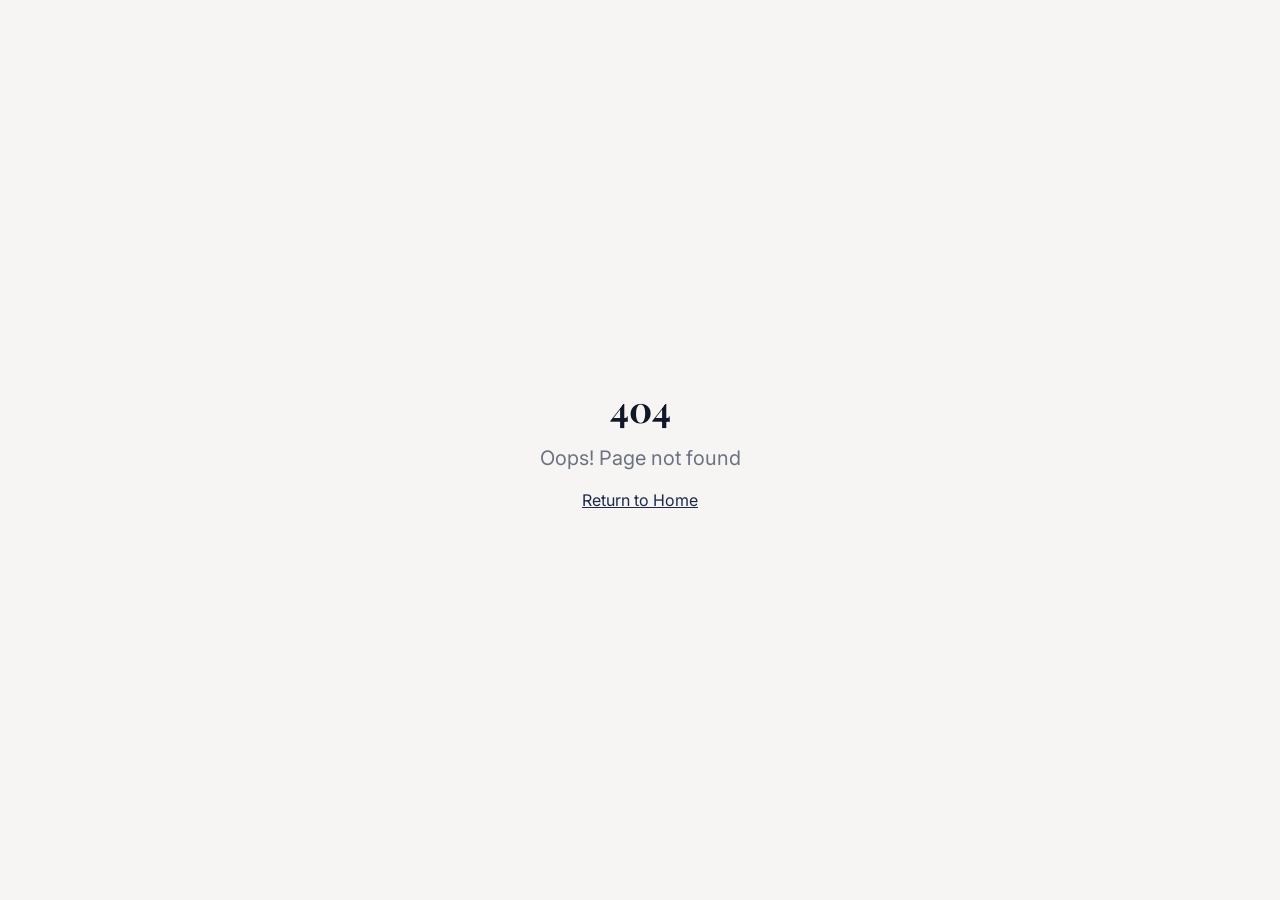
<file: portfolio/index.html>
<!doctype html>
<html lang="en">
  <head>
    <meta charset="UTF-8" />
    <meta name="viewport" content="width=device-width, initial-scale=1.0" />
    <!-- TODO: Set the document title to the name of your application -->
    <title>Digital Teja Solutions | Portfolio</title>
   <meta
  name="description"
  content="Digital Teja Solutions Portfolio"
/>
<meta
  name="author"
  content="Digital Teja Solutions"
/>

    <!-- TODO: Update og:title to match your application name -->
   <meta
  property="og:title"
  content="Digital Teja Solutions | Portfolio"
/>
<meta
  property="og:description"
  content="Digital Teja Solutions Portfolio"
/>
    <meta property="og:type" content="website" />
    <meta property="og:image" content="" />

    <meta name="twitter:card" content="summary_large_image" />
    <meta name="twitter:site" content="@Portfolio" />
    <meta name="twitter:image" content="" />
<script
  type="module"
  crossorigin
  src="./assets/index-7vvTB3F9.js">
</script>

<link
  rel="stylesheet"
  crossorigin
  href="./assets/index-C2WMjdSE.css">
  </head>

  <body>
    <div id="root"></div>

  </body>
</html>
</file>
<file: portfolio/assets/index-C2WMjdSE.css>
@import"https://fonts.googleapis.com/css2?family=Inter:wght@300;400;500;600;700;800;900&family=Playfair+Display:wght@400;500;600;700&display=swap";*,:before,:after{--tw-border-spacing-x: 0;--tw-border-spacing-y: 0;--tw-translate-x: 0;--tw-translate-y: 0;--tw-rotate: 0;--tw-skew-x: 0;--tw-skew-y: 0;--tw-scale-x: 1;--tw-scale-y: 1;--tw-pan-x: ;--tw-pan-y: ;--tw-pinch-zoom: ;--tw-scroll-snap-strictness: proximity;--tw-gradient-from-position: ;--tw-gradient-via-position: ;--tw-gradient-to-position: ;--tw-ordinal: ;--tw-slashed-zero: ;--tw-numeric-figure: ;--tw-numeric-spacing: ;--tw-numeric-fraction: ;--tw-ring-inset: ;--tw-ring-offset-width: 0px;--tw-ring-offset-color: #fff;--tw-ring-color: rgb(59 130 246 / .5);--tw-ring-offset-shadow: 0 0 #0000;--tw-ring-shadow: 0 0 #0000;--tw-shadow: 0 0 #0000;--tw-shadow-colored: 0 0 #0000;--tw-blur: ;--tw-brightness: ;--tw-contrast: ;--tw-grayscale: ;--tw-hue-rotate: ;--tw-invert: ;--tw-saturate: ;--tw-sepia: ;--tw-drop-shadow: ;--tw-backdrop-blur: ;--tw-backdrop-brightness: ;--tw-backdrop-contrast: ;--tw-backdrop-grayscale: ;--tw-backdrop-hue-rotate: ;--tw-backdrop-invert: ;--tw-backdrop-opacity: ;--tw-backdrop-saturate: ;--tw-backdrop-sepia: ;--tw-contain-size: ;--tw-contain-layout: ;--tw-contain-paint: ;--tw-contain-style: }::backdrop{--tw-border-spacing-x: 0;--tw-border-spacing-y: 0;--tw-translate-x: 0;--tw-translate-y: 0;--tw-rotate: 0;--tw-skew-x: 0;--tw-skew-y: 0;--tw-scale-x: 1;--tw-scale-y: 1;--tw-pan-x: ;--tw-pan-y: ;--tw-pinch-zoom: ;--tw-scroll-snap-strictness: proximity;--tw-gradient-from-position: ;--tw-gradient-via-position: ;--tw-gradient-to-position: ;--tw-ordinal: ;--tw-slashed-zero: ;--tw-numeric-figure: ;--tw-numeric-spacing: ;--tw-numeric-fraction: ;--tw-ring-inset: ;--tw-ring-offset-width: 0px;--tw-ring-offset-color: #fff;--tw-ring-color: rgb(59 130 246 / .5);--tw-ring-offset-shadow: 0 0 #0000;--tw-ring-shadow: 0 0 #0000;--tw-shadow: 0 0 #0000;--tw-shadow-colored: 0 0 #0000;--tw-blur: ;--tw-brightness: ;--tw-contrast: ;--tw-grayscale: ;--tw-hue-rotate: ;--tw-invert: ;--tw-saturate: ;--tw-sepia: ;--tw-drop-shadow: ;--tw-backdrop-blur: ;--tw-backdrop-brightness: ;--tw-backdrop-contrast: ;--tw-backdrop-grayscale: ;--tw-backdrop-hue-rotate: ;--tw-backdrop-invert: ;--tw-backdrop-opacity: ;--tw-backdrop-saturate: ;--tw-backdrop-sepia: ;--tw-contain-size: ;--tw-contain-layout: ;--tw-contain-paint: ;--tw-contain-style: }*,:before,:after{box-sizing:border-box;border-width:0;border-style:solid;border-color:#e5e7eb}:before,:after{--tw-content: ""}html,:host{line-height:1.5;-webkit-text-size-adjust:100%;-moz-tab-size:4;-o-tab-size:4;tab-size:4;font-family:Inter,sans-serif;font-feature-settings:normal;font-variation-settings:normal;-webkit-tap-highlight-color:transparent}body{margin:0;line-height:inherit}hr{height:0;color:inherit;border-top-width:1px}abbr:where([title]){-webkit-text-decoration:underline dotted;text-decoration:underline dotted}h1,h2,h3,h4,h5,h6{font-size:inherit;font-weight:inherit}a{color:inherit;text-decoration:inherit}b,strong{font-weight:bolder}code,kbd,samp,pre{font-family:ui-monospace,SFMono-Regular,Menlo,Monaco,Consolas,Liberation Mono,Courier New,monospace;font-feature-settings:normal;font-variation-settings:normal;font-size:1em}small{font-size:80%}sub,sup{font-size:75%;line-height:0;position:relative;vertical-align:baseline}sub{bottom:-.25em}sup{top:-.5em}table{text-indent:0;border-color:inherit;border-collapse:collapse}button,input,optgroup,select,textarea{font-family:inherit;font-feature-settings:inherit;font-variation-settings:inherit;font-size:100%;font-weight:inherit;line-height:inherit;letter-spacing:inherit;color:inherit;margin:0;padding:0}button,select{text-transform:none}button,input:where([type=button]),input:where([type=reset]),input:where([type=submit]){-webkit-appearance:button;background-color:transparent;background-image:none}:-moz-focusring{outline:auto}:-moz-ui-invalid{box-shadow:none}progress{vertical-align:baseline}::-webkit-inner-spin-button,::-webkit-outer-spin-button{height:auto}[type=search]{-webkit-appearance:textfield;outline-offset:-2px}::-webkit-search-decoration{-webkit-appearance:none}::-webkit-file-upload-button{-webkit-appearance:button;font:inherit}summary{display:list-item}blockquote,dl,dd,h1,h2,h3,h4,h5,h6,hr,figure,p,pre{margin:0}fieldset{margin:0;padding:0}legend{padding:0}ol,ul,menu{list-style:none;margin:0;padding:0}dialog{padding:0}textarea{resize:vertical}input::-moz-placeholder,textarea::-moz-placeholder{opacity:1;color:#9ca3af}input::placeholder,textarea::placeholder{opacity:1;color:#9ca3af}button,[role=button]{cursor:pointer}:disabled{cursor:default}img,svg,video,canvas,audio,iframe,embed,object{display:block;vertical-align:middle}img,video{max-width:100%;height:auto}[hidden]:where(:not([hidden=until-found])){display:none}:root{--background: 40 33% 98%;--foreground: 222 47% 11%;--card: 40 40% 100%;--card-foreground: 222 47% 11%;--popover: 40 40% 100%;--popover-foreground: 222 47% 11%;--primary: 222 47% 20%;--primary-foreground: 40 33% 98%;--secondary: 40 20% 94%;--secondary-foreground: 222 47% 20%;--muted: 40 20% 96%;--muted-foreground: 220 9% 46%;--accent: 16 85% 57%;--accent-foreground: 0 0% 100%;--destructive: 0 84% 60%;--destructive-foreground: 0 0% 100%;--border: 40 20% 90%;--input: 40 20% 90%;--ring: 222 47% 20%;--radius: .75rem;--gradient-hero: linear-gradient(135deg, hsl(222 47% 20%) 0%, hsl(222 60% 35%) 50%, hsl(16 85% 57%) 100%);--gradient-accent: linear-gradient(135deg, hsl(16 85% 57%) 0%, hsl(30 90% 55%) 100%);--gradient-card: linear-gradient(180deg, hsl(40 40% 100%) 0%, hsl(40 30% 98%) 100%);--shadow-soft: 0 4px 20px -2px hsl(222 47% 20% / .08);--shadow-card: 0 8px 30px -4px hsl(222 47% 20% / .12);--shadow-elevated: 0 20px 50px -10px hsl(222 47% 20% / .18);--shadow-glow: 0 0 40px hsl(16 85% 57% / .3);--sidebar-background: 40 40% 99%;--sidebar-foreground: 222 47% 20%;--sidebar-primary: 222 47% 20%;--sidebar-primary-foreground: 40 33% 98%;--sidebar-accent: 16 85% 57%;--sidebar-accent-foreground: 0 0% 100%;--sidebar-border: 40 20% 90%;--sidebar-ring: 222 47% 20%}*{border-color:hsl(var(--border))}html{scroll-behavior:smooth}body{background-color:hsl(var(--background));color:hsl(var(--foreground));-webkit-font-smoothing:antialiased;-moz-osx-font-smoothing:grayscale;font-family:Inter,sans-serif}h1,h2,h3,h4,h5,h6{font-family:Playfair Display,serif}.container{width:100%;margin-right:auto;margin-left:auto;padding-right:2rem;padding-left:2rem}@media (min-width: 1400px){.container{max-width:1400px}}.hero-gradient{background:var(--gradient-hero)}.accent-gradient{background:var(--gradient-accent)}.shadow-soft{box-shadow:var(--shadow-soft)}.shadow-card{box-shadow:var(--shadow-card)}.shadow-elevated{box-shadow:var(--shadow-elevated)}.glass{background:#fffc;backdrop-filter:blur(20px);-webkit-backdrop-filter:blur(20px)}@keyframes marquee-up{0%{transform:translateY(0)}to{transform:translateY(-50%)}}@keyframes marquee-down{0%{transform:translateY(-50%)}to{transform:translateY(0)}}.animate-marquee-up{animation:marquee-up 25s linear infinite}.animate-marquee-down{animation:marquee-down 25s linear infinite}@keyframes float{0%,to{transform:translateY(0)}50%{transform:translateY(-10px)}}@keyframes pulse-glow{0%,to{box-shadow:0 0 20px #ef66344d}50%{box-shadow:0 0 40px #ef663480}}.animate-pulse-glow{animation:pulse-glow 2s ease-in-out infinite}.hover-lift{transition-property:all;transition-timing-function:cubic-bezier(.4,0,.2,1);transition-duration:.3s;transition-timing-function:cubic-bezier(0,0,.2,1);animation-duration:.3s;animation-timing-function:cubic-bezier(0,0,.2,1)}.hover-lift:hover{transform:translateY(-4px);box-shadow:var(--shadow-elevated)}.btn-hero{border-radius:9999px;padding:1rem 2rem;font-size:1.125rem;line-height:1.75rem;font-weight:600;transition-property:all;transition-timing-function:cubic-bezier(.4,0,.2,1);transition-duration:.3s;animation-duration:.3s;background:var(--gradient-accent);color:#fff}.btn-hero:hover{transform:scale(1.05);box-shadow:var(--shadow-glow)}::-webkit-scrollbar{width:8px;height:8px}::-webkit-scrollbar-track{background:hsl(var(--muted));border-radius:4px}::-webkit-scrollbar-thumb{background:hsl(var(--muted-foreground) / .3);border-radius:4px}::-webkit-scrollbar-thumb:hover{background:hsl(var(--muted-foreground) / .5)}.sr-only{position:absolute;width:1px;height:1px;padding:0;margin:-1px;overflow:hidden;clip:rect(0,0,0,0);white-space:nowrap;border-width:0}.pointer-events-none{pointer-events:none}.pointer-events-auto{pointer-events:auto}.visible{visibility:visible}.invisible{visibility:hidden}.fixed{position:fixed}.absolute{position:absolute}.relative{position:relative}.sticky{position:sticky}.inset-0{top:0;right:0;bottom:0;left:0}.inset-x-0{left:0;right:0}.inset-y-0{top:0;bottom:0}.-bottom-12{bottom:-3rem}.-bottom-2{bottom:-.5rem}.-left-12{left:-3rem}.-right-12{right:-3rem}.-right-2{right:-.5rem}.-top-12{top:-3rem}.bottom-0{bottom:0}.bottom-4{bottom:1rem}.bottom-5{bottom:1.25rem}.left-0{left:0}.left-1{left:.25rem}.left-1\/2{left:50%}.left-2{left:.5rem}.left-3{left:.75rem}.left-4{left:1rem}.left-\[50\%\]{left:50%}.right-0{right:0}.right-1{right:.25rem}.right-2{right:.5rem}.right-3{right:.75rem}.right-4{right:1rem}.right-full{right:100%}.top-0{top:0}.top-1{top:.25rem}.top-1\.5{top:.375rem}.top-1\/2{top:50%}.top-14{top:3.5rem}.top-2{top:.5rem}.top-3{top:.75rem}.top-3\.5{top:.875rem}.top-4{top:1rem}.top-\[1px\]{top:1px}.top-\[50\%\]{top:50%}.top-\[60\%\]{top:60%}.top-full{top:100%}.z-10{z-index:10}.z-20{z-index:20}.z-40{z-index:40}.z-50{z-index:50}.z-\[100\]{z-index:100}.z-\[1\]{z-index:1}.col-span-2{grid-column:span 2 / span 2}.col-span-full{grid-column:1 / -1}.-mx-1{margin-left:-.25rem;margin-right:-.25rem}.mx-2{margin-left:.5rem;margin-right:.5rem}.mx-3\.5{margin-left:.875rem;margin-right:.875rem}.mx-auto{margin-left:auto;margin-right:auto}.my-0\.5{margin-top:.125rem;margin-bottom:.125rem}.my-1{margin-top:.25rem;margin-bottom:.25rem}.my-8{margin-top:2rem;margin-bottom:2rem}.-ml-4{margin-left:-1rem}.-mt-4{margin-top:-1rem}.mb-1{margin-bottom:.25rem}.mb-10{margin-bottom:2.5rem}.mb-2{margin-bottom:.5rem}.mb-3{margin-bottom:.75rem}.mb-4{margin-bottom:1rem}.mb-5{margin-bottom:1.25rem}.mb-6{margin-bottom:1.5rem}.mb-8{margin-bottom:2rem}.ml-0{margin-left:0}.ml-1{margin-left:.25rem}.ml-2{margin-left:.5rem}.ml-\[280px\]{margin-left:280px}.ml-auto{margin-left:auto}.mr-1{margin-right:.25rem}.mr-2{margin-right:.5rem}.mr-3{margin-right:.75rem}.mr-4{margin-right:1rem}.mt-1{margin-top:.25rem}.mt-1\.5{margin-top:.375rem}.mt-10{margin-top:2.5rem}.mt-2{margin-top:.5rem}.mt-24{margin-top:6rem}.mt-3{margin-top:.75rem}.mt-4{margin-top:1rem}.mt-6{margin-top:1.5rem}.mt-auto{margin-top:auto}.line-clamp-1{overflow:hidden;display:-webkit-box;-webkit-box-orient:vertical;-webkit-line-clamp:1}.line-clamp-2{overflow:hidden;display:-webkit-box;-webkit-box-orient:vertical;-webkit-line-clamp:2}.block{display:block}.inline-block{display:inline-block}.flex{display:flex}.inline-flex{display:inline-flex}.table{display:table}.grid{display:grid}.hidden{display:none}.aspect-square{aspect-ratio:1 / 1}.aspect-video{aspect-ratio:16 / 9}.size-4{width:1rem;height:1rem}.h-1\.5{height:.375rem}.h-10{height:2.5rem}.h-11{height:2.75rem}.h-12{height:3rem}.h-14{height:3.5rem}.h-16{height:4rem}.h-2{height:.5rem}.h-2\.5{height:.625rem}.h-20{height:5rem}.h-24{height:6rem}.h-28{height:7rem}.h-3{height:.75rem}.h-3\.5{height:.875rem}.h-32{height:8rem}.h-4{height:1rem}.h-40{height:10rem}.h-44{height:11rem}.h-48{height:12rem}.h-5{height:1.25rem}.h-6{height:1.5rem}.h-7{height:1.75rem}.h-8{height:2rem}.h-9{height:2.25rem}.h-\[1px\]{height:1px}.h-\[240px\]{height:240px}.h-\[420px\]{height:420px}.h-\[var\(--radix-navigation-menu-viewport-height\)\]{height:var(--radix-navigation-menu-viewport-height)}.h-\[var\(--radix-select-trigger-height\)\]{height:var(--radix-select-trigger-height)}.h-auto{height:auto}.h-full{height:100%}.h-px{height:1px}.h-svh{height:100svh}.max-h-96{max-height:24rem}.max-h-\[300px\]{max-height:300px}.max-h-\[90vh\]{max-height:90vh}.max-h-screen{max-height:100vh}.min-h-0{min-height:0px}.min-h-\[100px\]{min-height:100px}.min-h-\[120px\]{min-height:120px}.min-h-\[2\.5rem\]{min-height:2.5rem}.min-h-\[60px\]{min-height:60px}.min-h-\[80px\]{min-height:80px}.min-h-\[calc\(100vh-220px\)\]{min-height:calc(100vh - 220px)}.min-h-screen{min-height:100vh}.min-h-svh{min-height:100svh}.w-0{width:0px}.w-1{width:.25rem}.w-10{width:2.5rem}.w-11{width:2.75rem}.w-12{width:3rem}.w-16{width:4rem}.w-2{width:.5rem}.w-2\.5{width:.625rem}.w-20{width:5rem}.w-24{width:6rem}.w-3{width:.75rem}.w-3\.5{width:.875rem}.w-3\/4{width:75%}.w-4{width:1rem}.w-40{width:10rem}.w-48{width:12rem}.w-5{width:1.25rem}.w-6{width:1.5rem}.w-64{width:16rem}.w-7{width:1.75rem}.w-72{width:18rem}.w-8{width:2rem}.w-9{width:2.25rem}.w-\[--sidebar-width\]{width:var(--sidebar-width)}.w-\[100px\]{width:100px}.w-\[1px\]{width:1px}.w-\[280px\]{width:280px}.w-auto{width:auto}.w-full{width:100%}.w-max{width:-moz-max-content;width:max-content}.w-px{width:1px}.min-w-0{min-width:0px}.min-w-5{min-width:1.25rem}.min-w-\[12rem\]{min-width:12rem}.min-w-\[8rem\]{min-width:8rem}.min-w-\[var\(--radix-select-trigger-width\)\]{min-width:var(--radix-select-trigger-width)}.max-w-2xl{max-width:42rem}.max-w-4xl{max-width:56rem}.max-w-5xl{max-width:64rem}.max-w-6xl{max-width:72rem}.max-w-\[--skeleton-width\]{max-width:var(--skeleton-width)}.max-w-lg{max-width:32rem}.max-w-max{max-width:-moz-max-content;max-width:max-content}.max-w-md{max-width:28rem}.max-w-xs{max-width:20rem}.flex-1{flex:1 1 0%}.flex-shrink-0,.shrink-0{flex-shrink:0}.grow{flex-grow:1}.grow-0{flex-grow:0}.basis-full{flex-basis:100%}.caption-bottom{caption-side:bottom}.border-collapse{border-collapse:collapse}.-translate-x-1\/2{--tw-translate-x: -50%;transform:translate(var(--tw-translate-x),var(--tw-translate-y)) rotate(var(--tw-rotate)) skew(var(--tw-skew-x)) skewY(var(--tw-skew-y)) scaleX(var(--tw-scale-x)) scaleY(var(--tw-scale-y))}.-translate-x-px{--tw-translate-x: -1px;transform:translate(var(--tw-translate-x),var(--tw-translate-y)) rotate(var(--tw-rotate)) skew(var(--tw-skew-x)) skewY(var(--tw-skew-y)) scaleX(var(--tw-scale-x)) scaleY(var(--tw-scale-y))}.-translate-y-1\/2{--tw-translate-y: -50%;transform:translate(var(--tw-translate-x),var(--tw-translate-y)) rotate(var(--tw-rotate)) skew(var(--tw-skew-x)) skewY(var(--tw-skew-y)) scaleX(var(--tw-scale-x)) scaleY(var(--tw-scale-y))}.translate-x-\[-50\%\]{--tw-translate-x: -50%;transform:translate(var(--tw-translate-x),var(--tw-translate-y)) rotate(var(--tw-rotate)) skew(var(--tw-skew-x)) skewY(var(--tw-skew-y)) scaleX(var(--tw-scale-x)) scaleY(var(--tw-scale-y))}.translate-x-px{--tw-translate-x: 1px;transform:translate(var(--tw-translate-x),var(--tw-translate-y)) rotate(var(--tw-rotate)) skew(var(--tw-skew-x)) skewY(var(--tw-skew-y)) scaleX(var(--tw-scale-x)) scaleY(var(--tw-scale-y))}.translate-y-0{--tw-translate-y: 0px;transform:translate(var(--tw-translate-x),var(--tw-translate-y)) rotate(var(--tw-rotate)) skew(var(--tw-skew-x)) skewY(var(--tw-skew-y)) scaleX(var(--tw-scale-x)) scaleY(var(--tw-scale-y))}.translate-y-\[-50\%\]{--tw-translate-y: -50%;transform:translate(var(--tw-translate-x),var(--tw-translate-y)) rotate(var(--tw-rotate)) skew(var(--tw-skew-x)) skewY(var(--tw-skew-y)) scaleX(var(--tw-scale-x)) scaleY(var(--tw-scale-y))}.rotate-45{--tw-rotate: 45deg;transform:translate(var(--tw-translate-x),var(--tw-translate-y)) rotate(var(--tw-rotate)) skew(var(--tw-skew-x)) skewY(var(--tw-skew-y)) scaleX(var(--tw-scale-x)) scaleY(var(--tw-scale-y))}.rotate-90{--tw-rotate: 90deg;transform:translate(var(--tw-translate-x),var(--tw-translate-y)) rotate(var(--tw-rotate)) skew(var(--tw-skew-x)) skewY(var(--tw-skew-y)) scaleX(var(--tw-scale-x)) scaleY(var(--tw-scale-y))}.transform{transform:translate(var(--tw-translate-x),var(--tw-translate-y)) rotate(var(--tw-rotate)) skew(var(--tw-skew-x)) skewY(var(--tw-skew-y)) scaleX(var(--tw-scale-x)) scaleY(var(--tw-scale-y))}@keyframes ping{75%,to{transform:scale(2);opacity:0}}.animate-ping{animation:ping 1s cubic-bezier(0,0,.2,1) infinite}@keyframes pulse{50%{opacity:.5}}.animate-pulse{animation:pulse 2s cubic-bezier(.4,0,.6,1) infinite}@keyframes spin{to{transform:rotate(360deg)}}.animate-spin{animation:spin 1s linear infinite}.cursor-default{cursor:default}.cursor-not-allowed{cursor:not-allowed}.cursor-pointer{cursor:pointer}.touch-none{touch-action:none}.select-none{-webkit-user-select:none;-moz-user-select:none;user-select:none}.resize-none{resize:none}.list-none{list-style-type:none}.grid-cols-1{grid-template-columns:repeat(1,minmax(0,1fr))}.grid-cols-2{grid-template-columns:repeat(2,minmax(0,1fr))}.flex-row{flex-direction:row}.flex-col{flex-direction:column}.flex-col-reverse{flex-direction:column-reverse}.flex-wrap{flex-wrap:wrap}.items-start{align-items:flex-start}.items-end{align-items:flex-end}.items-center{align-items:center}.items-stretch{align-items:stretch}.justify-end{justify-content:flex-end}.justify-center{justify-content:center}.justify-between{justify-content:space-between}.gap-1{gap:.25rem}.gap-1\.5{gap:.375rem}.gap-2{gap:.5rem}.gap-3{gap:.75rem}.gap-4{gap:1rem}.gap-5{gap:1.25rem}.gap-6{gap:1.5rem}.gap-8{gap:2rem}.space-x-1>:not([hidden])~:not([hidden]){--tw-space-x-reverse: 0;margin-right:calc(.25rem * var(--tw-space-x-reverse));margin-left:calc(.25rem * calc(1 - var(--tw-space-x-reverse)))}.space-x-4>:not([hidden])~:not([hidden]){--tw-space-x-reverse: 0;margin-right:calc(1rem * var(--tw-space-x-reverse));margin-left:calc(1rem * calc(1 - var(--tw-space-x-reverse)))}.space-y-0\.5>:not([hidden])~:not([hidden]){--tw-space-y-reverse: 0;margin-top:calc(.125rem * calc(1 - var(--tw-space-y-reverse)));margin-bottom:calc(.125rem * var(--tw-space-y-reverse))}.space-y-1>:not([hidden])~:not([hidden]){--tw-space-y-reverse: 0;margin-top:calc(.25rem * calc(1 - var(--tw-space-y-reverse)));margin-bottom:calc(.25rem * var(--tw-space-y-reverse))}.space-y-1\.5>:not([hidden])~:not([hidden]){--tw-space-y-reverse: 0;margin-top:calc(.375rem * calc(1 - var(--tw-space-y-reverse)));margin-bottom:calc(.375rem * var(--tw-space-y-reverse))}.space-y-2>:not([hidden])~:not([hidden]){--tw-space-y-reverse: 0;margin-top:calc(.5rem * calc(1 - var(--tw-space-y-reverse)));margin-bottom:calc(.5rem * var(--tw-space-y-reverse))}.space-y-3>:not([hidden])~:not([hidden]){--tw-space-y-reverse: 0;margin-top:calc(.75rem * calc(1 - var(--tw-space-y-reverse)));margin-bottom:calc(.75rem * var(--tw-space-y-reverse))}.space-y-4>:not([hidden])~:not([hidden]){--tw-space-y-reverse: 0;margin-top:calc(1rem * calc(1 - var(--tw-space-y-reverse)));margin-bottom:calc(1rem * var(--tw-space-y-reverse))}.space-y-5>:not([hidden])~:not([hidden]){--tw-space-y-reverse: 0;margin-top:calc(1.25rem * calc(1 - var(--tw-space-y-reverse)));margin-bottom:calc(1.25rem * var(--tw-space-y-reverse))}.space-y-6>:not([hidden])~:not([hidden]){--tw-space-y-reverse: 0;margin-top:calc(1.5rem * calc(1 - var(--tw-space-y-reverse)));margin-bottom:calc(1.5rem * var(--tw-space-y-reverse))}.space-y-8>:not([hidden])~:not([hidden]){--tw-space-y-reverse: 0;margin-top:calc(2rem * calc(1 - var(--tw-space-y-reverse)));margin-bottom:calc(2rem * var(--tw-space-y-reverse))}.self-start{align-self:flex-start}.self-end{align-self:flex-end}.overflow-auto{overflow:auto}.overflow-hidden{overflow:hidden}.overflow-x-auto{overflow-x:auto}.overflow-y-auto{overflow-y:auto}.overflow-x-hidden{overflow-x:hidden}.truncate{overflow:hidden;text-overflow:ellipsis;white-space:nowrap}.whitespace-nowrap{white-space:nowrap}.whitespace-pre-line{white-space:pre-line}.break-words{overflow-wrap:break-word}.rounded-2xl{border-radius:1rem}.rounded-3xl{border-radius:1.5rem}.rounded-\[2px\]{border-radius:2px}.rounded-\[inherit\]{border-radius:inherit}.rounded-full{border-radius:9999px}.rounded-lg{border-radius:var(--radius)}.rounded-md{border-radius:calc(var(--radius) - 2px)}.rounded-sm{border-radius:calc(var(--radius) - 4px)}.rounded-xl{border-radius:.75rem}.rounded-t-\[10px\]{border-top-left-radius:10px;border-top-right-radius:10px}.rounded-tl-sm{border-top-left-radius:calc(var(--radius) - 4px)}.border{border-width:1px}.border-2{border-width:2px}.border-\[1\.5px\]{border-width:1.5px}.border-y{border-top-width:1px;border-bottom-width:1px}.border-b{border-bottom-width:1px}.border-b-2{border-bottom-width:2px}.border-l{border-left-width:1px}.border-r{border-right-width:1px}.border-t{border-top-width:1px}.border-dashed{border-style:dashed}.border-\[--color-border\]{border-color:var(--color-border)}.border-accent{border-color:hsl(var(--accent))}.border-accent-foreground\/30{border-color:hsl(var(--accent-foreground) / .3)}.border-border{border-color:hsl(var(--border))}.border-border\/50{border-color:hsl(var(--border) / .5)}.border-destructive{border-color:hsl(var(--destructive))}.border-destructive\/30{border-color:hsl(var(--destructive) / .3)}.border-destructive\/50{border-color:hsl(var(--destructive) / .5)}.border-input{border-color:hsl(var(--input))}.border-primary{border-color:hsl(var(--primary))}.border-primary-foreground\/20{border-color:hsl(var(--primary-foreground) / .2)}.border-primary-foreground\/30{border-color:hsl(var(--primary-foreground) / .3)}.border-red-500\/30{border-color:#ef44444d}.border-sidebar-border{border-color:hsl(var(--sidebar-border))}.border-transparent{border-color:transparent}.border-l-transparent{border-left-color:transparent}.border-t-accent-foreground{border-top-color:hsl(var(--accent-foreground))}.border-t-transparent{border-top-color:transparent}.bg-\[\#25D366\]{--tw-bg-opacity: 1;background-color:rgb(37 211 102 / var(--tw-bg-opacity, 1))}.bg-\[--color-bg\]{background-color:var(--color-bg)}.bg-accent{background-color:hsl(var(--accent))}.bg-accent\/10{background-color:hsl(var(--accent) / .1)}.bg-accent\/20{background-color:hsl(var(--accent) / .2)}.bg-accent\/90{background-color:hsl(var(--accent) / .9)}.bg-background{background-color:hsl(var(--background))}.bg-black{--tw-bg-opacity: 1;background-color:rgb(0 0 0 / var(--tw-bg-opacity, 1))}.bg-black\/50{background-color:#00000080}.bg-black\/80{background-color:#000c}.bg-blue-100{--tw-bg-opacity: 1;background-color:rgb(219 234 254 / var(--tw-bg-opacity, 1))}.bg-blue-500\/10{background-color:#3b82f61a}.bg-blue-500\/20{background-color:#3b82f633}.bg-border{background-color:hsl(var(--border))}.bg-card{background-color:hsl(var(--card))}.bg-card\/80{background-color:hsl(var(--card) / .8)}.bg-destructive{background-color:hsl(var(--destructive))}.bg-destructive\/10{background-color:hsl(var(--destructive) / .1)}.bg-foreground{background-color:hsl(var(--foreground))}.bg-gray-200{--tw-bg-opacity: 1;background-color:rgb(229 231 235 / var(--tw-bg-opacity, 1))}.bg-green-500\/20{background-color:#22c55e33}.bg-muted{background-color:hsl(var(--muted))}.bg-muted\/20{background-color:hsl(var(--muted) / .2)}.bg-muted\/50{background-color:hsl(var(--muted) / .5)}.bg-pink-100{--tw-bg-opacity: 1;background-color:rgb(252 231 243 / var(--tw-bg-opacity, 1))}.bg-pink-500\/10{background-color:#ec48991a}.bg-popover{background-color:hsl(var(--popover))}.bg-primary{background-color:hsl(var(--primary))}.bg-primary-foreground\/10{background-color:hsl(var(--primary-foreground) / .1)}.bg-primary-foreground\/20{background-color:hsl(var(--primary-foreground) / .2)}.bg-primary\/10{background-color:hsl(var(--primary) / .1)}.bg-primary\/40{background-color:hsl(var(--primary) / .4)}.bg-purple-500\/10{background-color:#a855f71a}.bg-purple-500\/20{background-color:#a855f733}.bg-red-500\/20{background-color:#ef444433}.bg-secondary{background-color:hsl(var(--secondary))}.bg-sidebar{background-color:hsl(var(--sidebar-background))}.bg-sidebar-border{background-color:hsl(var(--sidebar-border))}.bg-transparent{background-color:transparent}.bg-white\/10{background-color:#ffffff1a}.bg-gradient-to-t{background-image:linear-gradient(to top,var(--tw-gradient-stops))}.from-primary\/60{--tw-gradient-from: hsl(var(--primary) / .6) var(--tw-gradient-from-position);--tw-gradient-to: hsl(var(--primary) / 0) var(--tw-gradient-to-position);--tw-gradient-stops: var(--tw-gradient-from), var(--tw-gradient-to)}.from-primary\/80{--tw-gradient-from: hsl(var(--primary) / .8) var(--tw-gradient-from-position);--tw-gradient-to: hsl(var(--primary) / 0) var(--tw-gradient-to-position);--tw-gradient-stops: var(--tw-gradient-from), var(--tw-gradient-to)}.via-primary\/20{--tw-gradient-to: hsl(var(--primary) / 0) var(--tw-gradient-to-position);--tw-gradient-stops: var(--tw-gradient-from), hsl(var(--primary) / .2) var(--tw-gradient-via-position), var(--tw-gradient-to)}.to-transparent{--tw-gradient-to: transparent var(--tw-gradient-to-position)}.fill-current{fill:currentColor}.object-contain{-o-object-fit:contain;object-fit:contain}.object-cover{-o-object-fit:cover;object-fit:cover}.p-0{padding:0}.p-0\.5{padding:.125rem}.p-1{padding:.25rem}.p-12{padding:3rem}.p-2{padding:.5rem}.p-3{padding:.75rem}.p-4{padding:1rem}.p-5{padding:1.25rem}.p-6{padding:1.5rem}.p-8{padding:2rem}.p-\[1px\]{padding:1px}.px-1{padding-left:.25rem;padding-right:.25rem}.px-12{padding-left:3rem;padding-right:3rem}.px-2{padding-left:.5rem;padding-right:.5rem}.px-2\.5{padding-left:.625rem;padding-right:.625rem}.px-3{padding-left:.75rem;padding-right:.75rem}.px-4{padding-left:1rem;padding-right:1rem}.px-5{padding-left:1.25rem;padding-right:1.25rem}.px-6{padding-left:1.5rem;padding-right:1.5rem}.px-8{padding-left:2rem;padding-right:2rem}.py-0\.5{padding-top:.125rem;padding-bottom:.125rem}.py-1{padding-top:.25rem;padding-bottom:.25rem}.py-1\.5{padding-top:.375rem;padding-bottom:.375rem}.py-12{padding-top:3rem;padding-bottom:3rem}.py-14{padding-top:3.5rem;padding-bottom:3.5rem}.py-2{padding-top:.5rem;padding-bottom:.5rem}.py-2\.5{padding-top:.625rem;padding-bottom:.625rem}.py-20{padding-top:5rem;padding-bottom:5rem}.py-3{padding-top:.75rem;padding-bottom:.75rem}.py-3\.5{padding-top:.875rem;padding-bottom:.875rem}.py-4{padding-top:1rem;padding-bottom:1rem}.py-5{padding-top:1.25rem;padding-bottom:1.25rem}.py-6{padding-top:1.5rem;padding-bottom:1.5rem}.py-8{padding-top:2rem;padding-bottom:2rem}.pb-16{padding-bottom:4rem}.pb-3{padding-bottom:.75rem}.pb-4{padding-bottom:1rem}.pb-6{padding-bottom:1.5rem}.pl-10{padding-left:2.5rem}.pl-2\.5{padding-left:.625rem}.pl-4{padding-left:1rem}.pl-8{padding-left:2rem}.pl-9{padding-left:2.25rem}.pr-10{padding-right:2.5rem}.pr-2{padding-right:.5rem}.pr-2\.5{padding-right:.625rem}.pr-8{padding-right:2rem}.pt-0{padding-top:0}.pt-1{padding-top:.25rem}.pt-2{padding-top:.5rem}.pt-20{padding-top:5rem}.pt-24{padding-top:6rem}.pt-28{padding-top:7rem}.pt-3{padding-top:.75rem}.pt-4{padding-top:1rem}.pt-6{padding-top:1.5rem}.text-left{text-align:left}.text-center{text-align:center}.text-right{text-align:right}.align-middle{vertical-align:middle}.font-mono{font-family:ui-monospace,SFMono-Regular,Menlo,Monaco,Consolas,Liberation Mono,Courier New,monospace}.font-serif{font-family:Playfair Display,serif}.text-2xl{font-size:1.5rem;line-height:2rem}.text-3xl{font-size:1.875rem;line-height:2.25rem}.text-4xl{font-size:2.25rem;line-height:2.5rem}.text-\[0\.8rem\]{font-size:.8rem}.text-\[10px\]{font-size:10px}.text-base{font-size:1rem;line-height:1.5rem}.text-lg{font-size:1.125rem;line-height:1.75rem}.text-sm{font-size:.875rem;line-height:1.25rem}.text-xl{font-size:1.25rem;line-height:1.75rem}.text-xs{font-size:.75rem;line-height:1rem}.font-bold{font-weight:700}.font-light{font-weight:300}.font-medium{font-weight:500}.font-normal{font-weight:400}.font-semibold{font-weight:600}.tabular-nums{--tw-numeric-spacing: tabular-nums;font-variant-numeric:var(--tw-ordinal) var(--tw-slashed-zero) var(--tw-numeric-figure) var(--tw-numeric-spacing) var(--tw-numeric-fraction)}.leading-none{line-height:1}.leading-relaxed{line-height:1.625}.leading-tight{line-height:1.25}.tracking-\[0\.5em\]{letter-spacing:.5em}.tracking-tight{letter-spacing:-.025em}.tracking-wide{letter-spacing:.025em}.tracking-widest{letter-spacing:.1em}.text-accent{color:hsl(var(--accent))}.text-accent-foreground{color:hsl(var(--accent-foreground))}.text-blue-600{--tw-text-opacity: 1;color:rgb(37 99 235 / var(--tw-text-opacity, 1))}.text-card-foreground{color:hsl(var(--card-foreground))}.text-current{color:currentColor}.text-destructive{color:hsl(var(--destructive))}.text-destructive-foreground{color:hsl(var(--destructive-foreground))}.text-foreground{color:hsl(var(--foreground))}.text-foreground\/50{color:hsl(var(--foreground) / .5)}.text-gray-500{--tw-text-opacity: 1;color:rgb(107 114 128 / var(--tw-text-opacity, 1))}.text-green-500{--tw-text-opacity: 1;color:rgb(34 197 94 / var(--tw-text-opacity, 1))}.text-green-600{--tw-text-opacity: 1;color:rgb(22 163 74 / var(--tw-text-opacity, 1))}.text-muted-foreground{color:hsl(var(--muted-foreground))}.text-pink-600{--tw-text-opacity: 1;color:rgb(219 39 119 / var(--tw-text-opacity, 1))}.text-popover-foreground{color:hsl(var(--popover-foreground))}.text-primary{color:hsl(var(--primary))}.text-primary-foreground{color:hsl(var(--primary-foreground))}.text-primary-foreground\/60{color:hsl(var(--primary-foreground) / .6)}.text-primary-foreground\/80{color:hsl(var(--primary-foreground) / .8)}.text-primary-foreground\/85{color:hsl(var(--primary-foreground) / .85)}.text-purple-600{--tw-text-opacity: 1;color:rgb(147 51 234 / var(--tw-text-opacity, 1))}.text-red-600{--tw-text-opacity: 1;color:rgb(220 38 38 / var(--tw-text-opacity, 1))}.text-secondary-foreground{color:hsl(var(--secondary-foreground))}.text-sidebar-foreground{color:hsl(var(--sidebar-foreground))}.text-sidebar-foreground\/70{color:hsl(var(--sidebar-foreground) / .7)}.text-white{--tw-text-opacity: 1;color:rgb(255 255 255 / var(--tw-text-opacity, 1))}.underline{text-decoration-line:underline}.underline-offset-4{text-underline-offset:4px}.opacity-0{opacity:0}.opacity-20{opacity:.2}.opacity-50{opacity:.5}.opacity-60{opacity:.6}.opacity-70{opacity:.7}.opacity-80{opacity:.8}.opacity-90{opacity:.9}.mix-blend-multiply{mix-blend-mode:multiply}.shadow-\[0_0_0_1px_hsl\(var\(--sidebar-border\)\)\]{--tw-shadow: 0 0 0 1px hsl(var(--sidebar-border));--tw-shadow-colored: 0 0 0 1px var(--tw-shadow-color);box-shadow:var(--tw-ring-offset-shadow, 0 0 #0000),var(--tw-ring-shadow, 0 0 #0000),var(--tw-shadow)}.shadow-lg{--tw-shadow: 0 10px 15px -3px rgb(0 0 0 / .1), 0 4px 6px -4px rgb(0 0 0 / .1);--tw-shadow-colored: 0 10px 15px -3px var(--tw-shadow-color), 0 4px 6px -4px var(--tw-shadow-color);box-shadow:var(--tw-ring-offset-shadow, 0 0 #0000),var(--tw-ring-shadow, 0 0 #0000),var(--tw-shadow)}.shadow-md{--tw-shadow: 0 4px 6px -1px rgb(0 0 0 / .1), 0 2px 4px -2px rgb(0 0 0 / .1);--tw-shadow-colored: 0 4px 6px -1px var(--tw-shadow-color), 0 2px 4px -2px var(--tw-shadow-color);box-shadow:var(--tw-ring-offset-shadow, 0 0 #0000),var(--tw-ring-shadow, 0 0 #0000),var(--tw-shadow)}.shadow-none{--tw-shadow: 0 0 #0000;--tw-shadow-colored: 0 0 #0000;box-shadow:var(--tw-ring-offset-shadow, 0 0 #0000),var(--tw-ring-shadow, 0 0 #0000),var(--tw-shadow)}.shadow-sm{--tw-shadow: 0 1px 2px 0 rgb(0 0 0 / .05);--tw-shadow-colored: 0 1px 2px 0 var(--tw-shadow-color);box-shadow:var(--tw-ring-offset-shadow, 0 0 #0000),var(--tw-ring-shadow, 0 0 #0000),var(--tw-shadow)}.shadow-xl{--tw-shadow: 0 20px 25px -5px rgb(0 0 0 / .1), 0 8px 10px -6px rgb(0 0 0 / .1);--tw-shadow-colored: 0 20px 25px -5px var(--tw-shadow-color), 0 8px 10px -6px var(--tw-shadow-color);box-shadow:var(--tw-ring-offset-shadow, 0 0 #0000),var(--tw-ring-shadow, 0 0 #0000),var(--tw-shadow)}.shadow-card{--tw-shadow-color: hsl(var(--card));--tw-shadow: var(--tw-shadow-colored)}.outline-none{outline:2px solid transparent;outline-offset:2px}.outline{outline-style:solid}.ring{--tw-ring-offset-shadow: var(--tw-ring-inset) 0 0 0 var(--tw-ring-offset-width) var(--tw-ring-offset-color);--tw-ring-shadow: var(--tw-ring-inset) 0 0 0 calc(3px + var(--tw-ring-offset-width)) var(--tw-ring-color);box-shadow:var(--tw-ring-offset-shadow),var(--tw-ring-shadow),var(--tw-shadow, 0 0 #0000)}.ring-0{--tw-ring-offset-shadow: var(--tw-ring-inset) 0 0 0 var(--tw-ring-offset-width) var(--tw-ring-offset-color);--tw-ring-shadow: var(--tw-ring-inset) 0 0 0 calc(0px + var(--tw-ring-offset-width)) var(--tw-ring-color);box-shadow:var(--tw-ring-offset-shadow),var(--tw-ring-shadow),var(--tw-shadow, 0 0 #0000)}.ring-2{--tw-ring-offset-shadow: var(--tw-ring-inset) 0 0 0 var(--tw-ring-offset-width) var(--tw-ring-offset-color);--tw-ring-shadow: var(--tw-ring-inset) 0 0 0 calc(2px + var(--tw-ring-offset-width)) var(--tw-ring-color);box-shadow:var(--tw-ring-offset-shadow),var(--tw-ring-shadow),var(--tw-shadow, 0 0 #0000)}.ring-ring{--tw-ring-color: hsl(var(--ring))}.ring-sidebar-ring{--tw-ring-color: hsl(var(--sidebar-ring))}.ring-offset-background{--tw-ring-offset-color: hsl(var(--background))}.filter{filter:var(--tw-blur) var(--tw-brightness) var(--tw-contrast) var(--tw-grayscale) var(--tw-hue-rotate) var(--tw-invert) var(--tw-saturate) var(--tw-sepia) var(--tw-drop-shadow)}.backdrop-blur-sm{--tw-backdrop-blur: blur(4px);-webkit-backdrop-filter:var(--tw-backdrop-blur) var(--tw-backdrop-brightness) var(--tw-backdrop-contrast) var(--tw-backdrop-grayscale) var(--tw-backdrop-hue-rotate) var(--tw-backdrop-invert) var(--tw-backdrop-opacity) var(--tw-backdrop-saturate) var(--tw-backdrop-sepia);backdrop-filter:var(--tw-backdrop-blur) var(--tw-backdrop-brightness) var(--tw-backdrop-contrast) var(--tw-backdrop-grayscale) var(--tw-backdrop-hue-rotate) var(--tw-backdrop-invert) var(--tw-backdrop-opacity) var(--tw-backdrop-saturate) var(--tw-backdrop-sepia)}.transition{transition-property:color,background-color,border-color,text-decoration-color,fill,stroke,opacity,box-shadow,transform,filter,-webkit-backdrop-filter;transition-property:color,background-color,border-color,text-decoration-color,fill,stroke,opacity,box-shadow,transform,filter,backdrop-filter;transition-property:color,background-color,border-color,text-decoration-color,fill,stroke,opacity,box-shadow,transform,filter,backdrop-filter,-webkit-backdrop-filter;transition-timing-function:cubic-bezier(.4,0,.2,1);transition-duration:.15s}.transition-\[left\,right\,width\]{transition-property:left,right,width;transition-timing-function:cubic-bezier(.4,0,.2,1);transition-duration:.15s}.transition-\[margin\,opa\]{transition-property:margin,opa;transition-timing-function:cubic-bezier(.4,0,.2,1);transition-duration:.15s}.transition-\[width\,height\,padding\]{transition-property:width,height,padding;transition-timing-function:cubic-bezier(.4,0,.2,1);transition-duration:.15s}.transition-\[width\]{transition-property:width;transition-timing-function:cubic-bezier(.4,0,.2,1);transition-duration:.15s}.transition-all{transition-property:all;transition-timing-function:cubic-bezier(.4,0,.2,1);transition-duration:.15s}.transition-colors{transition-property:color,background-color,border-color,text-decoration-color,fill,stroke;transition-timing-function:cubic-bezier(.4,0,.2,1);transition-duration:.15s}.transition-opacity{transition-property:opacity;transition-timing-function:cubic-bezier(.4,0,.2,1);transition-duration:.15s}.transition-shadow{transition-property:box-shadow;transition-timing-function:cubic-bezier(.4,0,.2,1);transition-duration:.15s}.transition-transform{transition-property:transform;transition-timing-function:cubic-bezier(.4,0,.2,1);transition-duration:.15s}.duration-1000{transition-duration:1s}.duration-200{transition-duration:.2s}.duration-300{transition-duration:.3s}.duration-500{transition-duration:.5s}.duration-700{transition-duration:.7s}.ease-in-out{transition-timing-function:cubic-bezier(.4,0,.2,1)}.ease-linear{transition-timing-function:linear}@keyframes enter{0%{opacity:var(--tw-enter-opacity, 1);transform:translate3d(var(--tw-enter-translate-x, 0),var(--tw-enter-translate-y, 0),0) scale3d(var(--tw-enter-scale, 1),var(--tw-enter-scale, 1),var(--tw-enter-scale, 1)) rotate(var(--tw-enter-rotate, 0))}}@keyframes exit{to{opacity:var(--tw-exit-opacity, 1);transform:translate3d(var(--tw-exit-translate-x, 0),var(--tw-exit-translate-y, 0),0) scale3d(var(--tw-exit-scale, 1),var(--tw-exit-scale, 1),var(--tw-exit-scale, 1)) rotate(var(--tw-exit-rotate, 0))}}.animate-in{animation-name:enter;animation-duration:.15s;--tw-enter-opacity: initial;--tw-enter-scale: initial;--tw-enter-rotate: initial;--tw-enter-translate-x: initial;--tw-enter-translate-y: initial}.fade-in-0{--tw-enter-opacity: 0}.fade-in-80{--tw-enter-opacity: .8}.zoom-in-95{--tw-enter-scale: .95}.duration-1000{animation-duration:1s}.duration-200{animation-duration:.2s}.duration-300{animation-duration:.3s}.duration-500{animation-duration:.5s}.duration-700{animation-duration:.7s}.ease-in-out{animation-timing-function:cubic-bezier(.4,0,.2,1)}.ease-linear{animation-timing-function:linear}.scrollbar-hide{-ms-overflow-style:none;scrollbar-width:none}.scrollbar-hide::-webkit-scrollbar{display:none}.hover\:shadow-elevated:hover{box-shadow:var(--shadow-elevated)}.hover\:shadow-glow:hover{box-shadow:var(--shadow-glow)}.file\:border-0::file-selector-button{border-width:0px}.file\:bg-transparent::file-selector-button{background-color:transparent}.file\:text-sm::file-selector-button{font-size:.875rem;line-height:1.25rem}.file\:font-medium::file-selector-button{font-weight:500}.file\:text-foreground::file-selector-button{color:hsl(var(--foreground))}.placeholder\:text-muted-foreground::-moz-placeholder{color:hsl(var(--muted-foreground))}.placeholder\:text-muted-foreground::placeholder{color:hsl(var(--muted-foreground))}.after\:absolute:after{content:var(--tw-content);position:absolute}.after\:-inset-2:after{content:var(--tw-content);top:-.5rem;right:-.5rem;bottom:-.5rem;left:-.5rem}.after\:inset-y-0:after{content:var(--tw-content);top:0;bottom:0}.after\:left-1\/2:after{content:var(--tw-content);left:50%}.after\:w-1:after{content:var(--tw-content);width:.25rem}.after\:w-\[2px\]:after{content:var(--tw-content);width:2px}.after\:-translate-x-1\/2:after{content:var(--tw-content);--tw-translate-x: -50%;transform:translate(var(--tw-translate-x),var(--tw-translate-y)) rotate(var(--tw-rotate)) skew(var(--tw-skew-x)) skewY(var(--tw-skew-y)) scaleX(var(--tw-scale-x)) scaleY(var(--tw-scale-y))}.first\:rounded-l-md:first-child{border-top-left-radius:calc(var(--radius) - 2px);border-bottom-left-radius:calc(var(--radius) - 2px)}.first\:border-l:first-child{border-left-width:1px}.last\:rounded-r-md:last-child{border-top-right-radius:calc(var(--radius) - 2px);border-bottom-right-radius:calc(var(--radius) - 2px)}.last\:border-0:last-child{border-width:0px}.focus-within\:relative:focus-within{position:relative}.focus-within\:z-20:focus-within{z-index:20}.hover\:scale-105:hover{--tw-scale-x: 1.05;--tw-scale-y: 1.05;transform:translate(var(--tw-translate-x),var(--tw-translate-y)) rotate(var(--tw-rotate)) skew(var(--tw-skew-x)) skewY(var(--tw-skew-y)) scaleX(var(--tw-scale-x)) scaleY(var(--tw-scale-y))}.hover\:border-accent:hover{border-color:hsl(var(--accent))}.hover\:border-primary\/50:hover{border-color:hsl(var(--primary) / .5)}.hover\:bg-accent:hover{background-color:hsl(var(--accent))}.hover\:bg-destructive\/10:hover{background-color:hsl(var(--destructive) / .1)}.hover\:bg-destructive\/80:hover{background-color:hsl(var(--destructive) / .8)}.hover\:bg-destructive\/90:hover{background-color:hsl(var(--destructive) / .9)}.hover\:bg-muted:hover{background-color:hsl(var(--muted))}.hover\:bg-muted\/50:hover{background-color:hsl(var(--muted) / .5)}.hover\:bg-muted\/80:hover{background-color:hsl(var(--muted) / .8)}.hover\:bg-primary:hover{background-color:hsl(var(--primary))}.hover\:bg-primary-foreground\/10:hover{background-color:hsl(var(--primary-foreground) / .1)}.hover\:bg-primary-foreground\/30:hover{background-color:hsl(var(--primary-foreground) / .3)}.hover\:bg-primary\/80:hover{background-color:hsl(var(--primary) / .8)}.hover\:bg-primary\/90:hover{background-color:hsl(var(--primary) / .9)}.hover\:bg-secondary:hover{background-color:hsl(var(--secondary))}.hover\:bg-secondary\/80:hover{background-color:hsl(var(--secondary) / .8)}.hover\:bg-sidebar-accent:hover{background-color:hsl(var(--sidebar-accent))}.hover\:text-accent:hover{color:hsl(var(--accent))}.hover\:text-accent-foreground:hover{color:hsl(var(--accent-foreground))}.hover\:text-destructive:hover{color:hsl(var(--destructive))}.hover\:text-foreground:hover{color:hsl(var(--foreground))}.hover\:text-muted-foreground:hover{color:hsl(var(--muted-foreground))}.hover\:text-primary-foreground:hover{color:hsl(var(--primary-foreground))}.hover\:text-primary\/80:hover{color:hsl(var(--primary) / .8)}.hover\:text-primary\/90:hover{color:hsl(var(--primary) / .9)}.hover\:text-sidebar-accent-foreground:hover{color:hsl(var(--sidebar-accent-foreground))}.hover\:underline:hover{text-decoration-line:underline}.hover\:opacity-100:hover{opacity:1}.hover\:opacity-90:hover{opacity:.9}.hover\:shadow-\[0_0_0_1px_hsl\(var\(--sidebar-accent\)\)\]:hover{--tw-shadow: 0 0 0 1px hsl(var(--sidebar-accent));--tw-shadow-colored: 0 0 0 1px var(--tw-shadow-color);box-shadow:var(--tw-ring-offset-shadow, 0 0 #0000),var(--tw-ring-shadow, 0 0 #0000),var(--tw-shadow)}.hover\:shadow-lg:hover{--tw-shadow: 0 10px 15px -3px rgb(0 0 0 / .1), 0 4px 6px -4px rgb(0 0 0 / .1);--tw-shadow-colored: 0 10px 15px -3px var(--tw-shadow-color), 0 4px 6px -4px var(--tw-shadow-color);box-shadow:var(--tw-ring-offset-shadow, 0 0 #0000),var(--tw-ring-shadow, 0 0 #0000),var(--tw-shadow)}.hover\:shadow-md:hover{--tw-shadow: 0 4px 6px -1px rgb(0 0 0 / .1), 0 2px 4px -2px rgb(0 0 0 / .1);--tw-shadow-colored: 0 4px 6px -1px var(--tw-shadow-color), 0 2px 4px -2px var(--tw-shadow-color);box-shadow:var(--tw-ring-offset-shadow, 0 0 #0000),var(--tw-ring-shadow, 0 0 #0000),var(--tw-shadow)}.hover\:after\:bg-sidebar-border:hover:after{content:var(--tw-content);background-color:hsl(var(--sidebar-border))}.focus\:bg-accent:focus{background-color:hsl(var(--accent))}.focus\:bg-primary:focus{background-color:hsl(var(--primary))}.focus\:text-accent-foreground:focus{color:hsl(var(--accent-foreground))}.focus\:text-primary-foreground:focus{color:hsl(var(--primary-foreground))}.focus\:opacity-100:focus{opacity:1}.focus\:outline-none:focus{outline:2px solid transparent;outline-offset:2px}.focus\:ring-2:focus{--tw-ring-offset-shadow: var(--tw-ring-inset) 0 0 0 var(--tw-ring-offset-width) var(--tw-ring-offset-color);--tw-ring-shadow: var(--tw-ring-inset) 0 0 0 calc(2px + var(--tw-ring-offset-width)) var(--tw-ring-color);box-shadow:var(--tw-ring-offset-shadow),var(--tw-ring-shadow),var(--tw-shadow, 0 0 #0000)}.focus\:ring-ring:focus{--tw-ring-color: hsl(var(--ring))}.focus\:ring-offset-2:focus{--tw-ring-offset-width: 2px}.focus-visible\:outline-none:focus-visible{outline:2px solid transparent;outline-offset:2px}.focus-visible\:ring-1:focus-visible{--tw-ring-offset-shadow: var(--tw-ring-inset) 0 0 0 var(--tw-ring-offset-width) var(--tw-ring-offset-color);--tw-ring-shadow: var(--tw-ring-inset) 0 0 0 calc(1px + var(--tw-ring-offset-width)) var(--tw-ring-color);box-shadow:var(--tw-ring-offset-shadow),var(--tw-ring-shadow),var(--tw-shadow, 0 0 #0000)}.focus-visible\:ring-2:focus-visible{--tw-ring-offset-shadow: var(--tw-ring-inset) 0 0 0 var(--tw-ring-offset-width) var(--tw-ring-offset-color);--tw-ring-shadow: var(--tw-ring-inset) 0 0 0 calc(2px + var(--tw-ring-offset-width)) var(--tw-ring-color);box-shadow:var(--tw-ring-offset-shadow),var(--tw-ring-shadow),var(--tw-shadow, 0 0 #0000)}.focus-visible\:ring-ring:focus-visible{--tw-ring-color: hsl(var(--ring))}.focus-visible\:ring-sidebar-ring:focus-visible{--tw-ring-color: hsl(var(--sidebar-ring))}.focus-visible\:ring-offset-1:focus-visible{--tw-ring-offset-width: 1px}.focus-visible\:ring-offset-2:focus-visible{--tw-ring-offset-width: 2px}.focus-visible\:ring-offset-background:focus-visible{--tw-ring-offset-color: hsl(var(--background))}.active\:bg-sidebar-accent:active{background-color:hsl(var(--sidebar-accent))}.active\:text-sidebar-accent-foreground:active{color:hsl(var(--sidebar-accent-foreground))}.disabled\:pointer-events-none:disabled{pointer-events:none}.disabled\:cursor-not-allowed:disabled{cursor:not-allowed}.disabled\:opacity-50:disabled{opacity:.5}.group\/menu-item:focus-within .group-focus-within\/menu-item\:opacity-100{opacity:1}.group:hover .group-hover\:scale-105{--tw-scale-x: 1.05;--tw-scale-y: 1.05;transform:translate(var(--tw-translate-x),var(--tw-translate-y)) rotate(var(--tw-rotate)) skew(var(--tw-skew-x)) skewY(var(--tw-skew-y)) scaleX(var(--tw-scale-x)) scaleY(var(--tw-scale-y))}.group:hover .group-hover\:scale-110{--tw-scale-x: 1.1;--tw-scale-y: 1.1;transform:translate(var(--tw-translate-x),var(--tw-translate-y)) rotate(var(--tw-rotate)) skew(var(--tw-skew-x)) skewY(var(--tw-skew-y)) scaleX(var(--tw-scale-x)) scaleY(var(--tw-scale-y))}.group:hover .group-hover\:text-accent{color:hsl(var(--accent))}.group:hover .group-hover\:text-primary{color:hsl(var(--primary))}.group\/menu-item:hover .group-hover\/menu-item\:opacity-100,.group:hover .group-hover\:opacity-100{opacity:1}.group.destructive .group-\[\.destructive\]\:border-muted\/40{border-color:hsl(var(--muted) / .4)}.group.toaster .group-\[\.toaster\]\:border-border{border-color:hsl(var(--border))}.group.toaster .group-\[\.toaster\]\:border-green-200{--tw-border-opacity: 1;border-color:rgb(187 247 208 / var(--tw-border-opacity, 1))}.group.toaster .group-\[\.toaster\]\:border-red-200{--tw-border-opacity: 1;border-color:rgb(254 202 202 / var(--tw-border-opacity, 1))}.group.toast .group-\[\.toast\]\:bg-muted{background-color:hsl(var(--muted))}.group.toast .group-\[\.toast\]\:bg-primary{background-color:hsl(var(--primary))}.group.toaster .group-\[\.toaster\]\:bg-background{background-color:hsl(var(--background))}.group.toaster .group-\[\.toaster\]\:bg-green-50{--tw-bg-opacity: 1;background-color:rgb(240 253 244 / var(--tw-bg-opacity, 1))}.group.toaster .group-\[\.toaster\]\:bg-red-50{--tw-bg-opacity: 1;background-color:rgb(254 242 242 / var(--tw-bg-opacity, 1))}.group.destructive .group-\[\.destructive\]\:text-red-300{--tw-text-opacity: 1;color:rgb(252 165 165 / var(--tw-text-opacity, 1))}.group.toast .group-\[\.toast\]\:text-muted-foreground{color:hsl(var(--muted-foreground))}.group.toast .group-\[\.toast\]\:text-primary-foreground{color:hsl(var(--primary-foreground))}.group.toaster .group-\[\.toaster\]\:text-foreground{color:hsl(var(--foreground))}.group.toaster .group-\[\.toaster\]\:text-green-900{--tw-text-opacity: 1;color:rgb(20 83 45 / var(--tw-text-opacity, 1))}.group.toaster .group-\[\.toaster\]\:text-red-900{--tw-text-opacity: 1;color:rgb(127 29 29 / var(--tw-text-opacity, 1))}.group.toaster .group-\[\.toaster\]\:shadow-lg{--tw-shadow: 0 10px 15px -3px rgb(0 0 0 / .1), 0 4px 6px -4px rgb(0 0 0 / .1);--tw-shadow-colored: 0 10px 15px -3px var(--tw-shadow-color), 0 4px 6px -4px var(--tw-shadow-color);box-shadow:var(--tw-ring-offset-shadow, 0 0 #0000),var(--tw-ring-shadow, 0 0 #0000),var(--tw-shadow)}.group.destructive .group-\[\.destructive\]\:hover\:border-destructive\/30:hover{border-color:hsl(var(--destructive) / .3)}.group.destructive .group-\[\.destructive\]\:hover\:bg-destructive:hover{background-color:hsl(var(--destructive))}.group.destructive .group-\[\.destructive\]\:hover\:text-destructive-foreground:hover{color:hsl(var(--destructive-foreground))}.group.destructive .group-\[\.destructive\]\:hover\:text-red-50:hover{--tw-text-opacity: 1;color:rgb(254 242 242 / var(--tw-text-opacity, 1))}.group.destructive .group-\[\.destructive\]\:focus\:ring-destructive:focus{--tw-ring-color: hsl(var(--destructive))}.group.destructive .group-\[\.destructive\]\:focus\:ring-red-400:focus{--tw-ring-opacity: 1;--tw-ring-color: rgb(248 113 113 / var(--tw-ring-opacity, 1))}.group.destructive .group-\[\.destructive\]\:focus\:ring-offset-red-600:focus{--tw-ring-offset-color: #dc2626}.peer\/menu-button:hover~.peer-hover\/menu-button\:text-sidebar-accent-foreground{color:hsl(var(--sidebar-accent-foreground))}.peer:disabled~.peer-disabled\:cursor-not-allowed{cursor:not-allowed}.peer:disabled~.peer-disabled\:opacity-70{opacity:.7}.has-\[\[data-variant\=inset\]\]\:bg-sidebar:has([data-variant=inset]){background-color:hsl(var(--sidebar-background))}.has-\[\:disabled\]\:opacity-50:has(:disabled){opacity:.5}.group\/menu-item:has([data-sidebar=menu-action]) .group-has-\[\[data-sidebar\=menu-action\]\]\/menu-item\:pr-8{padding-right:2rem}.aria-disabled\:pointer-events-none[aria-disabled=true]{pointer-events:none}.aria-disabled\:opacity-50[aria-disabled=true]{opacity:.5}.aria-selected\:bg-accent[aria-selected=true]{background-color:hsl(var(--accent))}.aria-selected\:bg-accent\/50[aria-selected=true]{background-color:hsl(var(--accent) / .5)}.aria-selected\:text-accent-foreground[aria-selected=true]{color:hsl(var(--accent-foreground))}.aria-selected\:text-muted-foreground[aria-selected=true]{color:hsl(var(--muted-foreground))}.aria-selected\:opacity-100[aria-selected=true]{opacity:1}.aria-selected\:opacity-30[aria-selected=true]{opacity:.3}.data-\[disabled\=true\]\:pointer-events-none[data-disabled=true],.data-\[disabled\]\:pointer-events-none[data-disabled]{pointer-events:none}.data-\[panel-group-direction\=vertical\]\:h-px[data-panel-group-direction=vertical]{height:1px}.data-\[panel-group-direction\=vertical\]\:w-full[data-panel-group-direction=vertical]{width:100%}.data-\[side\=bottom\]\:translate-y-1[data-side=bottom]{--tw-translate-y: .25rem;transform:translate(var(--tw-translate-x),var(--tw-translate-y)) rotate(var(--tw-rotate)) skew(var(--tw-skew-x)) skewY(var(--tw-skew-y)) scaleX(var(--tw-scale-x)) scaleY(var(--tw-scale-y))}.data-\[side\=left\]\:-translate-x-1[data-side=left]{--tw-translate-x: -.25rem;transform:translate(var(--tw-translate-x),var(--tw-translate-y)) rotate(var(--tw-rotate)) skew(var(--tw-skew-x)) skewY(var(--tw-skew-y)) scaleX(var(--tw-scale-x)) scaleY(var(--tw-scale-y))}.data-\[side\=right\]\:translate-x-1[data-side=right]{--tw-translate-x: .25rem;transform:translate(var(--tw-translate-x),var(--tw-translate-y)) rotate(var(--tw-rotate)) skew(var(--tw-skew-x)) skewY(var(--tw-skew-y)) scaleX(var(--tw-scale-x)) scaleY(var(--tw-scale-y))}.data-\[side\=top\]\:-translate-y-1[data-side=top]{--tw-translate-y: -.25rem;transform:translate(var(--tw-translate-x),var(--tw-translate-y)) rotate(var(--tw-rotate)) skew(var(--tw-skew-x)) skewY(var(--tw-skew-y)) scaleX(var(--tw-scale-x)) scaleY(var(--tw-scale-y))}.data-\[state\=checked\]\:translate-x-5[data-state=checked]{--tw-translate-x: 1.25rem;transform:translate(var(--tw-translate-x),var(--tw-translate-y)) rotate(var(--tw-rotate)) skew(var(--tw-skew-x)) skewY(var(--tw-skew-y)) scaleX(var(--tw-scale-x)) scaleY(var(--tw-scale-y))}.data-\[state\=unchecked\]\:translate-x-0[data-state=unchecked],.data-\[swipe\=cancel\]\:translate-x-0[data-swipe=cancel]{--tw-translate-x: 0px;transform:translate(var(--tw-translate-x),var(--tw-translate-y)) rotate(var(--tw-rotate)) skew(var(--tw-skew-x)) skewY(var(--tw-skew-y)) scaleX(var(--tw-scale-x)) scaleY(var(--tw-scale-y))}.data-\[swipe\=end\]\:translate-x-\[var\(--radix-toast-swipe-end-x\)\][data-swipe=end]{--tw-translate-x: var(--radix-toast-swipe-end-x);transform:translate(var(--tw-translate-x),var(--tw-translate-y)) rotate(var(--tw-rotate)) skew(var(--tw-skew-x)) skewY(var(--tw-skew-y)) scaleX(var(--tw-scale-x)) scaleY(var(--tw-scale-y))}.data-\[swipe\=move\]\:translate-x-\[var\(--radix-toast-swipe-move-x\)\][data-swipe=move]{--tw-translate-x: var(--radix-toast-swipe-move-x);transform:translate(var(--tw-translate-x),var(--tw-translate-y)) rotate(var(--tw-rotate)) skew(var(--tw-skew-x)) skewY(var(--tw-skew-y)) scaleX(var(--tw-scale-x)) scaleY(var(--tw-scale-y))}@keyframes accordion-up{0%{height:var(--radix-accordion-content-height)}to{height:0}}.data-\[state\=closed\]\:animate-accordion-up[data-state=closed]{animation:accordion-up .2s ease-out}@keyframes accordion-down{0%{height:0}to{height:var(--radix-accordion-content-height)}}.data-\[state\=open\]\:animate-accordion-down[data-state=open]{animation:accordion-down .2s ease-out}.data-\[panel-group-direction\=vertical\]\:flex-col[data-panel-group-direction=vertical]{flex-direction:column}.data-\[active\=true\]\:bg-sidebar-accent[data-active=true]{background-color:hsl(var(--sidebar-accent))}.data-\[active\]\:bg-accent\/50[data-active]{background-color:hsl(var(--accent) / .5)}.data-\[selected\=\'true\'\]\:bg-accent[data-selected=true]{background-color:hsl(var(--accent))}.data-\[state\=active\]\:bg-background[data-state=active]{background-color:hsl(var(--background))}.data-\[state\=checked\]\:bg-primary[data-state=checked]{background-color:hsl(var(--primary))}.data-\[state\=on\]\:bg-accent[data-state=on],.data-\[state\=open\]\:bg-accent[data-state=open]{background-color:hsl(var(--accent))}.data-\[state\=open\]\:bg-accent\/50[data-state=open]{background-color:hsl(var(--accent) / .5)}.data-\[state\=open\]\:bg-secondary[data-state=open]{background-color:hsl(var(--secondary))}.data-\[state\=selected\]\:bg-muted[data-state=selected]{background-color:hsl(var(--muted))}.data-\[state\=unchecked\]\:bg-input[data-state=unchecked]{background-color:hsl(var(--input))}.data-\[active\=true\]\:font-medium[data-active=true]{font-weight:500}.data-\[active\=true\]\:text-sidebar-accent-foreground[data-active=true]{color:hsl(var(--sidebar-accent-foreground))}.data-\[selected\=true\]\:text-accent-foreground[data-selected=true]{color:hsl(var(--accent-foreground))}.data-\[state\=active\]\:text-foreground[data-state=active]{color:hsl(var(--foreground))}.data-\[state\=checked\]\:text-primary-foreground[data-state=checked]{color:hsl(var(--primary-foreground))}.data-\[state\=on\]\:text-accent-foreground[data-state=on],.data-\[state\=open\]\:text-accent-foreground[data-state=open]{color:hsl(var(--accent-foreground))}.data-\[state\=open\]\:text-muted-foreground[data-state=open]{color:hsl(var(--muted-foreground))}.data-\[disabled\=true\]\:opacity-50[data-disabled=true],.data-\[disabled\]\:opacity-50[data-disabled]{opacity:.5}.data-\[state\=open\]\:opacity-100[data-state=open]{opacity:1}.data-\[state\=active\]\:shadow-sm[data-state=active]{--tw-shadow: 0 1px 2px 0 rgb(0 0 0 / .05);--tw-shadow-colored: 0 1px 2px 0 var(--tw-shadow-color);box-shadow:var(--tw-ring-offset-shadow, 0 0 #0000),var(--tw-ring-shadow, 0 0 #0000),var(--tw-shadow)}.data-\[swipe\=move\]\:transition-none[data-swipe=move]{transition-property:none}.data-\[state\=closed\]\:duration-300[data-state=closed]{transition-duration:.3s}.data-\[state\=open\]\:duration-500[data-state=open]{transition-duration:.5s}.data-\[motion\^\=from-\]\:animate-in[data-motion^=from-],.data-\[state\=open\]\:animate-in[data-state=open],.data-\[state\=visible\]\:animate-in[data-state=visible]{animation-name:enter;animation-duration:.15s;--tw-enter-opacity: initial;--tw-enter-scale: initial;--tw-enter-rotate: initial;--tw-enter-translate-x: initial;--tw-enter-translate-y: initial}.data-\[motion\^\=to-\]\:animate-out[data-motion^=to-],.data-\[state\=closed\]\:animate-out[data-state=closed],.data-\[state\=hidden\]\:animate-out[data-state=hidden],.data-\[swipe\=end\]\:animate-out[data-swipe=end]{animation-name:exit;animation-duration:.15s;--tw-exit-opacity: initial;--tw-exit-scale: initial;--tw-exit-rotate: initial;--tw-exit-translate-x: initial;--tw-exit-translate-y: initial}.data-\[motion\^\=from-\]\:fade-in[data-motion^=from-]{--tw-enter-opacity: 0}.data-\[motion\^\=to-\]\:fade-out[data-motion^=to-],.data-\[state\=closed\]\:fade-out-0[data-state=closed]{--tw-exit-opacity: 0}.data-\[state\=closed\]\:fade-out-80[data-state=closed]{--tw-exit-opacity: .8}.data-\[state\=hidden\]\:fade-out[data-state=hidden]{--tw-exit-opacity: 0}.data-\[state\=open\]\:fade-in-0[data-state=open],.data-\[state\=visible\]\:fade-in[data-state=visible]{--tw-enter-opacity: 0}.data-\[state\=closed\]\:zoom-out-95[data-state=closed]{--tw-exit-scale: .95}.data-\[state\=open\]\:zoom-in-90[data-state=open]{--tw-enter-scale: .9}.data-\[state\=open\]\:zoom-in-95[data-state=open]{--tw-enter-scale: .95}.data-\[motion\=from-end\]\:slide-in-from-right-52[data-motion=from-end]{--tw-enter-translate-x: 13rem}.data-\[motion\=from-start\]\:slide-in-from-left-52[data-motion=from-start]{--tw-enter-translate-x: -13rem}.data-\[motion\=to-end\]\:slide-out-to-right-52[data-motion=to-end]{--tw-exit-translate-x: 13rem}.data-\[motion\=to-start\]\:slide-out-to-left-52[data-motion=to-start]{--tw-exit-translate-x: -13rem}.data-\[side\=bottom\]\:slide-in-from-top-2[data-side=bottom]{--tw-enter-translate-y: -.5rem}.data-\[side\=left\]\:slide-in-from-right-2[data-side=left]{--tw-enter-translate-x: .5rem}.data-\[side\=right\]\:slide-in-from-left-2[data-side=right]{--tw-enter-translate-x: -.5rem}.data-\[side\=top\]\:slide-in-from-bottom-2[data-side=top]{--tw-enter-translate-y: .5rem}.data-\[state\=closed\]\:slide-out-to-bottom[data-state=closed]{--tw-exit-translate-y: 100%}.data-\[state\=closed\]\:slide-out-to-left[data-state=closed]{--tw-exit-translate-x: -100%}.data-\[state\=closed\]\:slide-out-to-left-1\/2[data-state=closed]{--tw-exit-translate-x: -50%}.data-\[state\=closed\]\:slide-out-to-right[data-state=closed],.data-\[state\=closed\]\:slide-out-to-right-full[data-state=closed]{--tw-exit-translate-x: 100%}.data-\[state\=closed\]\:slide-out-to-top[data-state=closed]{--tw-exit-translate-y: -100%}.data-\[state\=closed\]\:slide-out-to-top-\[48\%\][data-state=closed]{--tw-exit-translate-y: -48%}.data-\[state\=open\]\:slide-in-from-bottom[data-state=open]{--tw-enter-translate-y: 100%}.data-\[state\=open\]\:slide-in-from-left[data-state=open]{--tw-enter-translate-x: -100%}.data-\[state\=open\]\:slide-in-from-left-1\/2[data-state=open]{--tw-enter-translate-x: -50%}.data-\[state\=open\]\:slide-in-from-right[data-state=open]{--tw-enter-translate-x: 100%}.data-\[state\=open\]\:slide-in-from-top[data-state=open]{--tw-enter-translate-y: -100%}.data-\[state\=open\]\:slide-in-from-top-\[48\%\][data-state=open]{--tw-enter-translate-y: -48%}.data-\[state\=open\]\:slide-in-from-top-full[data-state=open]{--tw-enter-translate-y: -100%}.data-\[state\=closed\]\:duration-300[data-state=closed]{animation-duration:.3s}.data-\[state\=open\]\:duration-500[data-state=open]{animation-duration:.5s}.data-\[panel-group-direction\=vertical\]\:after\:left-0[data-panel-group-direction=vertical]:after{content:var(--tw-content);left:0}.data-\[panel-group-direction\=vertical\]\:after\:h-1[data-panel-group-direction=vertical]:after{content:var(--tw-content);height:.25rem}.data-\[panel-group-direction\=vertical\]\:after\:w-full[data-panel-group-direction=vertical]:after{content:var(--tw-content);width:100%}.data-\[panel-group-direction\=vertical\]\:after\:-translate-y-1\/2[data-panel-group-direction=vertical]:after{content:var(--tw-content);--tw-translate-y: -50%;transform:translate(var(--tw-translate-x),var(--tw-translate-y)) rotate(var(--tw-rotate)) skew(var(--tw-skew-x)) skewY(var(--tw-skew-y)) scaleX(var(--tw-scale-x)) scaleY(var(--tw-scale-y))}.data-\[panel-group-direction\=vertical\]\:after\:translate-x-0[data-panel-group-direction=vertical]:after{content:var(--tw-content);--tw-translate-x: 0px;transform:translate(var(--tw-translate-x),var(--tw-translate-y)) rotate(var(--tw-rotate)) skew(var(--tw-skew-x)) skewY(var(--tw-skew-y)) scaleX(var(--tw-scale-x)) scaleY(var(--tw-scale-y))}.data-\[state\=open\]\:hover\:bg-sidebar-accent:hover[data-state=open]{background-color:hsl(var(--sidebar-accent))}.data-\[state\=open\]\:hover\:text-sidebar-accent-foreground:hover[data-state=open]{color:hsl(var(--sidebar-accent-foreground))}.group[data-collapsible=offcanvas] .group-data-\[collapsible\=offcanvas\]\:left-\[calc\(var\(--sidebar-width\)\*-1\)\]{left:calc(var(--sidebar-width) * -1)}.group[data-collapsible=offcanvas] .group-data-\[collapsible\=offcanvas\]\:right-\[calc\(var\(--sidebar-width\)\*-1\)\]{right:calc(var(--sidebar-width) * -1)}.group[data-side=left] .group-data-\[side\=left\]\:-right-4{right:-1rem}.group[data-side=right] .group-data-\[side\=right\]\:left-0{left:0}.group[data-collapsible=icon] .group-data-\[collapsible\=icon\]\:-mt-8{margin-top:-2rem}.group[data-collapsible=icon] .group-data-\[collapsible\=icon\]\:hidden{display:none}.group[data-collapsible=icon] .group-data-\[collapsible\=icon\]\:\!size-8{width:2rem!important;height:2rem!important}.group[data-collapsible=icon] .group-data-\[collapsible\=icon\]\:w-\[--sidebar-width-icon\]{width:var(--sidebar-width-icon)}.group[data-collapsible=icon] .group-data-\[collapsible\=icon\]\:w-\[calc\(var\(--sidebar-width-icon\)_\+_theme\(spacing\.4\)\)\]{width:calc(var(--sidebar-width-icon) + 1rem)}.group[data-collapsible=icon] .group-data-\[collapsible\=icon\]\:w-\[calc\(var\(--sidebar-width-icon\)_\+_theme\(spacing\.4\)_\+2px\)\]{width:calc(var(--sidebar-width-icon) + 1rem + 2px)}.group[data-collapsible=offcanvas] .group-data-\[collapsible\=offcanvas\]\:w-0{width:0px}.group[data-collapsible=offcanvas] .group-data-\[collapsible\=offcanvas\]\:translate-x-0{--tw-translate-x: 0px;transform:translate(var(--tw-translate-x),var(--tw-translate-y)) rotate(var(--tw-rotate)) skew(var(--tw-skew-x)) skewY(var(--tw-skew-y)) scaleX(var(--tw-scale-x)) scaleY(var(--tw-scale-y))}.group[data-side=right] .group-data-\[side\=right\]\:rotate-180,.group[data-state=open] .group-data-\[state\=open\]\:rotate-180{--tw-rotate: 180deg;transform:translate(var(--tw-translate-x),var(--tw-translate-y)) rotate(var(--tw-rotate)) skew(var(--tw-skew-x)) skewY(var(--tw-skew-y)) scaleX(var(--tw-scale-x)) scaleY(var(--tw-scale-y))}.group[data-collapsible=icon] .group-data-\[collapsible\=icon\]\:overflow-hidden{overflow:hidden}.group[data-variant=floating] .group-data-\[variant\=floating\]\:rounded-lg{border-radius:var(--radius)}.group[data-variant=floating] .group-data-\[variant\=floating\]\:border{border-width:1px}.group[data-side=left] .group-data-\[side\=left\]\:border-r{border-right-width:1px}.group[data-side=right] .group-data-\[side\=right\]\:border-l{border-left-width:1px}.group[data-variant=floating] .group-data-\[variant\=floating\]\:border-sidebar-border{border-color:hsl(var(--sidebar-border))}.group[data-collapsible=icon] .group-data-\[collapsible\=icon\]\:\!p-0{padding:0!important}.group[data-collapsible=icon] .group-data-\[collapsible\=icon\]\:\!p-2{padding:.5rem!important}.group[data-collapsible=icon] .group-data-\[collapsible\=icon\]\:opacity-0{opacity:0}.group[data-variant=floating] .group-data-\[variant\=floating\]\:shadow{--tw-shadow: 0 1px 3px 0 rgb(0 0 0 / .1), 0 1px 2px -1px rgb(0 0 0 / .1);--tw-shadow-colored: 0 1px 3px 0 var(--tw-shadow-color), 0 1px 2px -1px var(--tw-shadow-color);box-shadow:var(--tw-ring-offset-shadow, 0 0 #0000),var(--tw-ring-shadow, 0 0 #0000),var(--tw-shadow)}.group[data-collapsible=offcanvas] .group-data-\[collapsible\=offcanvas\]\:after\:left-full:after{content:var(--tw-content);left:100%}.group[data-collapsible=offcanvas] .group-data-\[collapsible\=offcanvas\]\:hover\:bg-sidebar:hover{background-color:hsl(var(--sidebar-background))}.peer\/menu-button[data-size=default]~.peer-data-\[size\=default\]\/menu-button\:top-1\.5{top:.375rem}.peer\/menu-button[data-size=lg]~.peer-data-\[size\=lg\]\/menu-button\:top-2\.5{top:.625rem}.peer\/menu-button[data-size=sm]~.peer-data-\[size\=sm\]\/menu-button\:top-1{top:.25rem}.peer[data-variant=inset]~.peer-data-\[variant\=inset\]\:min-h-\[calc\(100svh-theme\(spacing\.4\)\)\]{min-height:calc(100svh - 1rem)}.peer\/menu-button[data-active=true]~.peer-data-\[active\=true\]\/menu-button\:text-sidebar-accent-foreground{color:hsl(var(--sidebar-accent-foreground))}.dark\:border-destructive:is(.dark *){border-color:hsl(var(--destructive))}.group.toaster .dark\:group-\[\.toaster\]\:border-green-800:is(.dark *){--tw-border-opacity: 1;border-color:rgb(22 101 52 / var(--tw-border-opacity, 1))}.group.toaster .dark\:group-\[\.toaster\]\:border-red-800:is(.dark *){--tw-border-opacity: 1;border-color:rgb(153 27 27 / var(--tw-border-opacity, 1))}.group.toaster .dark\:group-\[\.toaster\]\:bg-green-950:is(.dark *){--tw-bg-opacity: 1;background-color:rgb(5 46 22 / var(--tw-bg-opacity, 1))}.group.toaster .dark\:group-\[\.toaster\]\:bg-red-950:is(.dark *){--tw-bg-opacity: 1;background-color:rgb(69 10 10 / var(--tw-bg-opacity, 1))}.group.toaster .dark\:group-\[\.toaster\]\:text-green-100:is(.dark *){--tw-text-opacity: 1;color:rgb(220 252 231 / var(--tw-text-opacity, 1))}.group.toaster .dark\:group-\[\.toaster\]\:text-red-100:is(.dark *){--tw-text-opacity: 1;color:rgb(254 226 226 / var(--tw-text-opacity, 1))}@media (min-width: 640px){.sm\:bottom-0{bottom:0}.sm\:bottom-8{bottom:2rem}.sm\:right-0{right:0}.sm\:right-8{right:2rem}.sm\:top-\[72px\]{top:72px}.sm\:top-auto{top:auto}.sm\:mb-10{margin-bottom:2.5rem}.sm\:mb-12{margin-bottom:3rem}.sm\:mb-16{margin-bottom:4rem}.sm\:mb-3{margin-bottom:.75rem}.sm\:mb-6{margin-bottom:1.5rem}.sm\:mb-8{margin-bottom:2rem}.sm\:mt-0{margin-top:0}.sm\:mt-6{margin-top:1.5rem}.sm\:block{display:block}.sm\:flex{display:flex}.sm\:h-10{height:2.5rem}.sm\:h-12{height:3rem}.sm\:h-14{height:3.5rem}.sm\:h-36{height:9rem}.sm\:h-5{height:1.25rem}.sm\:h-52{height:13rem}.sm\:h-6{height:1.5rem}.sm\:h-\[360px\]{height:360px}.sm\:h-\[520px\]{height:520px}.sm\:min-h-\[150px\]{min-height:150px}.sm\:min-h-\[2\.8rem\]{min-height:2.8rem}.sm\:w-12{width:3rem}.sm\:w-14{width:3.5rem}.sm\:w-5{width:1.25rem}.sm\:w-52{width:13rem}.sm\:w-6{width:1.5rem}.sm\:max-w-sm{max-width:24rem}.sm\:translate-y-full{--tw-translate-y: 100%;transform:translate(var(--tw-translate-x),var(--tw-translate-y)) rotate(var(--tw-rotate)) skew(var(--tw-skew-x)) skewY(var(--tw-skew-y)) scaleX(var(--tw-scale-x)) scaleY(var(--tw-scale-y))}.sm\:grid-cols-2{grid-template-columns:repeat(2,minmax(0,1fr))}.sm\:grid-cols-3{grid-template-columns:repeat(3,minmax(0,1fr))}.sm\:flex-row{flex-direction:row}.sm\:flex-col{flex-direction:column}.sm\:justify-end{justify-content:flex-end}.sm\:gap-10{gap:2.5rem}.sm\:gap-2\.5{gap:.625rem}.sm\:gap-3{gap:.75rem}.sm\:gap-4{gap:1rem}.sm\:gap-6{gap:1.5rem}.sm\:gap-7{gap:1.75rem}.sm\:gap-8{gap:2rem}.sm\:space-x-2>:not([hidden])~:not([hidden]){--tw-space-x-reverse: 0;margin-right:calc(.5rem * var(--tw-space-x-reverse));margin-left:calc(.5rem * calc(1 - var(--tw-space-x-reverse)))}.sm\:space-x-4>:not([hidden])~:not([hidden]){--tw-space-x-reverse: 0;margin-right:calc(1rem * var(--tw-space-x-reverse));margin-left:calc(1rem * calc(1 - var(--tw-space-x-reverse)))}.sm\:space-y-0>:not([hidden])~:not([hidden]){--tw-space-y-reverse: 0;margin-top:calc(0px * calc(1 - var(--tw-space-y-reverse)));margin-bottom:calc(0px * var(--tw-space-y-reverse))}.sm\:space-y-6>:not([hidden])~:not([hidden]){--tw-space-y-reverse: 0;margin-top:calc(1.5rem * calc(1 - var(--tw-space-y-reverse)));margin-bottom:calc(1.5rem * var(--tw-space-y-reverse))}.sm\:space-y-8>:not([hidden])~:not([hidden]){--tw-space-y-reverse: 0;margin-top:calc(2rem * calc(1 - var(--tw-space-y-reverse)));margin-bottom:calc(2rem * var(--tw-space-y-reverse))}.sm\:self-start{align-self:flex-start}.sm\:rounded-2xl{border-radius:1rem}.sm\:rounded-3xl{border-radius:1.5rem}.sm\:rounded-lg{border-radius:var(--radius)}.sm\:p-4{padding:1rem}.sm\:p-5{padding:1.25rem}.sm\:p-6{padding:1.5rem}.sm\:p-8{padding:2rem}.sm\:px-16{padding-left:4rem;padding-right:4rem}.sm\:px-4{padding-left:1rem;padding-right:1rem}.sm\:px-6{padding-left:1.5rem;padding-right:1.5rem}.sm\:px-8{padding-left:2rem;padding-right:2rem}.sm\:py-16{padding-top:4rem;padding-bottom:4rem}.sm\:py-20{padding-top:5rem;padding-bottom:5rem}.sm\:py-4{padding-top:1rem;padding-bottom:1rem}.sm\:py-6{padding-top:1.5rem;padding-bottom:1.5rem}.sm\:pb-20{padding-bottom:5rem}.sm\:pt-24{padding-top:6rem}.sm\:pt-28{padding-top:7rem}.sm\:pt-8{padding-top:2rem}.sm\:text-left{text-align:left}.sm\:text-2xl{font-size:1.5rem;line-height:2rem}.sm\:text-3xl{font-size:1.875rem;line-height:2.25rem}.sm\:text-4xl{font-size:2.25rem;line-height:2.5rem}.sm\:text-5xl{font-size:3rem;line-height:1}.sm\:text-base{font-size:1rem;line-height:1.5rem}.sm\:text-lg{font-size:1.125rem;line-height:1.75rem}.sm\:text-sm{font-size:.875rem;line-height:1.25rem}.sm\:text-xl{font-size:1.25rem;line-height:1.75rem}.group:hover .sm\:group-hover\:translate-y-0{--tw-translate-y: 0px;transform:translate(var(--tw-translate-x),var(--tw-translate-y)) rotate(var(--tw-rotate)) skew(var(--tw-skew-x)) skewY(var(--tw-skew-y)) scaleX(var(--tw-scale-x)) scaleY(var(--tw-scale-y))}.data-\[state\=open\]\:sm\:slide-in-from-bottom-full[data-state=open]{--tw-enter-translate-y: 100%}}@media (min-width: 768px){.md\:absolute{position:absolute}.md\:block{display:block}.md\:flex{display:flex}.md\:hidden{display:none}.md\:h-11{height:2.75rem}.md\:h-48{height:12rem}.md\:h-56{height:14rem}.md\:h-\[460px\]{height:460px}.md\:w-64{width:16rem}.md\:w-\[var\(--radix-navigation-menu-viewport-width\)\]{width:var(--radix-navigation-menu-viewport-width)}.md\:w-auto{width:auto}.md\:max-w-\[420px\]{max-width:420px}.md\:grid-cols-2{grid-template-columns:repeat(2,minmax(0,1fr))}.md\:grid-cols-4{grid-template-columns:repeat(4,minmax(0,1fr))}.md\:grid-cols-\[180px_1fr\]{grid-template-columns:180px 1fr}.md\:gap-8{gap:2rem}.md\:py-24{padding-top:6rem;padding-bottom:6rem}.md\:text-2xl{font-size:1.5rem;line-height:2rem}.md\:text-5xl{font-size:3rem;line-height:1}.md\:text-6xl{font-size:3.75rem;line-height:1}.md\:text-7xl{font-size:4.5rem;line-height:1}.md\:text-sm{font-size:.875rem;line-height:1.25rem}.md\:opacity-0{opacity:0}.after\:md\:hidden:after{content:var(--tw-content);display:none}.peer[data-variant=inset]~.md\:peer-data-\[variant\=inset\]\:m-2{margin:.5rem}.peer[data-state=collapsed][data-variant=inset]~.md\:peer-data-\[state\=collapsed\]\:peer-data-\[variant\=inset\]\:ml-2{margin-left:.5rem}.peer[data-variant=inset]~.md\:peer-data-\[variant\=inset\]\:ml-0{margin-left:0}.peer[data-variant=inset]~.md\:peer-data-\[variant\=inset\]\:rounded-xl{border-radius:.75rem}.peer[data-variant=inset]~.md\:peer-data-\[variant\=inset\]\:shadow{--tw-shadow: 0 1px 3px 0 rgb(0 0 0 / .1), 0 1px 2px -1px rgb(0 0 0 / .1);--tw-shadow-colored: 0 1px 3px 0 var(--tw-shadow-color), 0 1px 2px -1px var(--tw-shadow-color);box-shadow:var(--tw-ring-offset-shadow, 0 0 #0000),var(--tw-ring-shadow, 0 0 #0000),var(--tw-shadow)}}@media (min-width: 1024px){.lg\:col-span-2{grid-column:span 2 / span 2}.lg\:block{display:block}.lg\:h-\[600px\]{height:600px}.lg\:grid-cols-2{grid-template-columns:repeat(2,minmax(0,1fr))}.lg\:grid-cols-3{grid-template-columns:repeat(3,minmax(0,1fr))}.lg\:grid-cols-4{grid-template-columns:repeat(4,minmax(0,1fr))}.lg\:gap-12{gap:3rem}.lg\:text-8xl{font-size:6rem;line-height:1}}.\[\&\:has\(\[aria-selected\]\)\]\:bg-accent:has([aria-selected]){background-color:hsl(var(--accent))}.first\:\[\&\:has\(\[aria-selected\]\)\]\:rounded-l-md:has([aria-selected]):first-child{border-top-left-radius:calc(var(--radius) - 2px);border-bottom-left-radius:calc(var(--radius) - 2px)}.last\:\[\&\:has\(\[aria-selected\]\)\]\:rounded-r-md:has([aria-selected]):last-child{border-top-right-radius:calc(var(--radius) - 2px);border-bottom-right-radius:calc(var(--radius) - 2px)}.\[\&\:has\(\[aria-selected\]\.day-outside\)\]\:bg-accent\/50:has([aria-selected].day-outside){background-color:hsl(var(--accent) / .5)}.\[\&\:has\(\[aria-selected\]\.day-range-end\)\]\:rounded-r-md:has([aria-selected].day-range-end){border-top-right-radius:calc(var(--radius) - 2px);border-bottom-right-radius:calc(var(--radius) - 2px)}.\[\&\:has\(\[role\=checkbox\]\)\]\:pr-0:has([role=checkbox]){padding-right:0}.\[\&\>button\]\:hidden>button{display:none}.\[\&\>span\:last-child\]\:truncate>span:last-child{overflow:hidden;text-overflow:ellipsis;white-space:nowrap}.\[\&\>span\]\:line-clamp-1>span{overflow:hidden;display:-webkit-box;-webkit-box-orient:vertical;-webkit-line-clamp:1}.\[\&\>svg\+div\]\:translate-y-\[-3px\]>svg+div{--tw-translate-y: -3px;transform:translate(var(--tw-translate-x),var(--tw-translate-y)) rotate(var(--tw-rotate)) skew(var(--tw-skew-x)) skewY(var(--tw-skew-y)) scaleX(var(--tw-scale-x)) scaleY(var(--tw-scale-y))}.\[\&\>svg\]\:absolute>svg{position:absolute}.\[\&\>svg\]\:left-4>svg{left:1rem}.\[\&\>svg\]\:top-4>svg{top:1rem}.\[\&\>svg\]\:size-3\.5>svg{width:.875rem;height:.875rem}.\[\&\>svg\]\:size-4>svg{width:1rem;height:1rem}.\[\&\>svg\]\:h-2\.5>svg{height:.625rem}.\[\&\>svg\]\:h-3>svg{height:.75rem}.\[\&\>svg\]\:w-2\.5>svg{width:.625rem}.\[\&\>svg\]\:w-3>svg{width:.75rem}.\[\&\>svg\]\:shrink-0>svg{flex-shrink:0}.\[\&\>svg\]\:text-destructive>svg{color:hsl(var(--destructive))}.\[\&\>svg\]\:text-foreground>svg{color:hsl(var(--foreground))}.\[\&\>svg\]\:text-muted-foreground>svg{color:hsl(var(--muted-foreground))}.\[\&\>svg\]\:text-sidebar-accent-foreground>svg{color:hsl(var(--sidebar-accent-foreground))}.\[\&\>svg\~\*\]\:pl-7>svg~*{padding-left:1.75rem}.\[\&\>tr\]\:last\:border-b-0:last-child>tr{border-bottom-width:0px}.\[\&\[data-panel-group-direction\=vertical\]\>div\]\:rotate-90[data-panel-group-direction=vertical]>div{--tw-rotate: 90deg;transform:translate(var(--tw-translate-x),var(--tw-translate-y)) rotate(var(--tw-rotate)) skew(var(--tw-skew-x)) skewY(var(--tw-skew-y)) scaleX(var(--tw-scale-x)) scaleY(var(--tw-scale-y))}.\[\&\[data-state\=open\]\>svg\]\:rotate-180[data-state=open]>svg{--tw-rotate: 180deg;transform:translate(var(--tw-translate-x),var(--tw-translate-y)) rotate(var(--tw-rotate)) skew(var(--tw-skew-x)) skewY(var(--tw-skew-y)) scaleX(var(--tw-scale-x)) scaleY(var(--tw-scale-y))}.\[\&_\.recharts-cartesian-axis-tick_text\]\:fill-muted-foreground .recharts-cartesian-axis-tick text{fill:hsl(var(--muted-foreground))}.\[\&_\.recharts-cartesian-grid_line\[stroke\=\'\#ccc\'\]\]\:stroke-border\/50 .recharts-cartesian-grid line[stroke="#ccc"]{stroke:hsl(var(--border) / .5)}.\[\&_\.recharts-curve\.recharts-tooltip-cursor\]\:stroke-border .recharts-curve.recharts-tooltip-cursor{stroke:hsl(var(--border))}.\[\&_\.recharts-dot\[stroke\=\'\#fff\'\]\]\:stroke-transparent .recharts-dot[stroke="#fff"]{stroke:transparent}.\[\&_\.recharts-layer\]\:outline-none .recharts-layer{outline:2px solid transparent;outline-offset:2px}.\[\&_\.recharts-polar-grid_\[stroke\=\'\#ccc\'\]\]\:stroke-border .recharts-polar-grid [stroke="#ccc"]{stroke:hsl(var(--border))}.\[\&_\.recharts-radial-bar-background-sector\]\:fill-muted .recharts-radial-bar-background-sector,.\[\&_\.recharts-rectangle\.recharts-tooltip-cursor\]\:fill-muted .recharts-rectangle.recharts-tooltip-cursor{fill:hsl(var(--muted))}.\[\&_\.recharts-reference-line_\[stroke\=\'\#ccc\'\]\]\:stroke-border .recharts-reference-line [stroke="#ccc"]{stroke:hsl(var(--border))}.\[\&_\.recharts-sector\[stroke\=\'\#fff\'\]\]\:stroke-transparent .recharts-sector[stroke="#fff"]{stroke:transparent}.\[\&_\.recharts-sector\]\:outline-none .recharts-sector,.\[\&_\.recharts-surface\]\:outline-none .recharts-surface{outline:2px solid transparent;outline-offset:2px}.\[\&_\[cmdk-group-heading\]\]\:px-2 [cmdk-group-heading]{padding-left:.5rem;padding-right:.5rem}.\[\&_\[cmdk-group-heading\]\]\:py-1\.5 [cmdk-group-heading]{padding-top:.375rem;padding-bottom:.375rem}.\[\&_\[cmdk-group-heading\]\]\:text-xs [cmdk-group-heading]{font-size:.75rem;line-height:1rem}.\[\&_\[cmdk-group-heading\]\]\:font-medium [cmdk-group-heading]{font-weight:500}.\[\&_\[cmdk-group-heading\]\]\:text-muted-foreground [cmdk-group-heading]{color:hsl(var(--muted-foreground))}.\[\&_\[cmdk-group\]\:not\(\[hidden\]\)_\~\[cmdk-group\]\]\:pt-0 [cmdk-group]:not([hidden])~[cmdk-group]{padding-top:0}.\[\&_\[cmdk-group\]\]\:px-2 [cmdk-group]{padding-left:.5rem;padding-right:.5rem}.\[\&_\[cmdk-input-wrapper\]_svg\]\:h-5 [cmdk-input-wrapper] svg{height:1.25rem}.\[\&_\[cmdk-input-wrapper\]_svg\]\:w-5 [cmdk-input-wrapper] svg{width:1.25rem}.\[\&_\[cmdk-input\]\]\:h-12 [cmdk-input]{height:3rem}.\[\&_\[cmdk-item\]\]\:px-2 [cmdk-item]{padding-left:.5rem;padding-right:.5rem}.\[\&_\[cmdk-item\]\]\:py-3 [cmdk-item]{padding-top:.75rem;padding-bottom:.75rem}.\[\&_\[cmdk-item\]_svg\]\:h-5 [cmdk-item] svg{height:1.25rem}.\[\&_\[cmdk-item\]_svg\]\:w-5 [cmdk-item] svg{width:1.25rem}.\[\&_p\]\:leading-relaxed p{line-height:1.625}.\[\&_svg\]\:pointer-events-none svg{pointer-events:none}.\[\&_svg\]\:size-4 svg{width:1rem;height:1rem}.\[\&_svg\]\:shrink-0 svg{flex-shrink:0}.\[\&_tr\:last-child\]\:border-0 tr:last-child{border-width:0px}.\[\&_tr\]\:border-b tr{border-bottom-width:1px}[data-side=left][data-collapsible=offcanvas] .\[\[data-side\=left\]\[data-collapsible\=offcanvas\]_\&\]\:-right-2{right:-.5rem}[data-side=left][data-state=collapsed] .\[\[data-side\=left\]\[data-state\=collapsed\]_\&\]\:cursor-e-resize{cursor:e-resize}[data-side=left] .\[\[data-side\=left\]_\&\]\:cursor-w-resize{cursor:w-resize}[data-side=right][data-collapsible=offcanvas] .\[\[data-side\=right\]\[data-collapsible\=offcanvas\]_\&\]\:-left-2{left:-.5rem}[data-side=right][data-state=collapsed] .\[\[data-side\=right\]\[data-state\=collapsed\]_\&\]\:cursor-w-resize{cursor:w-resize}[data-side=right] .\[\[data-side\=right\]_\&\]\:cursor-e-resize{cursor:e-resize}
</file>
